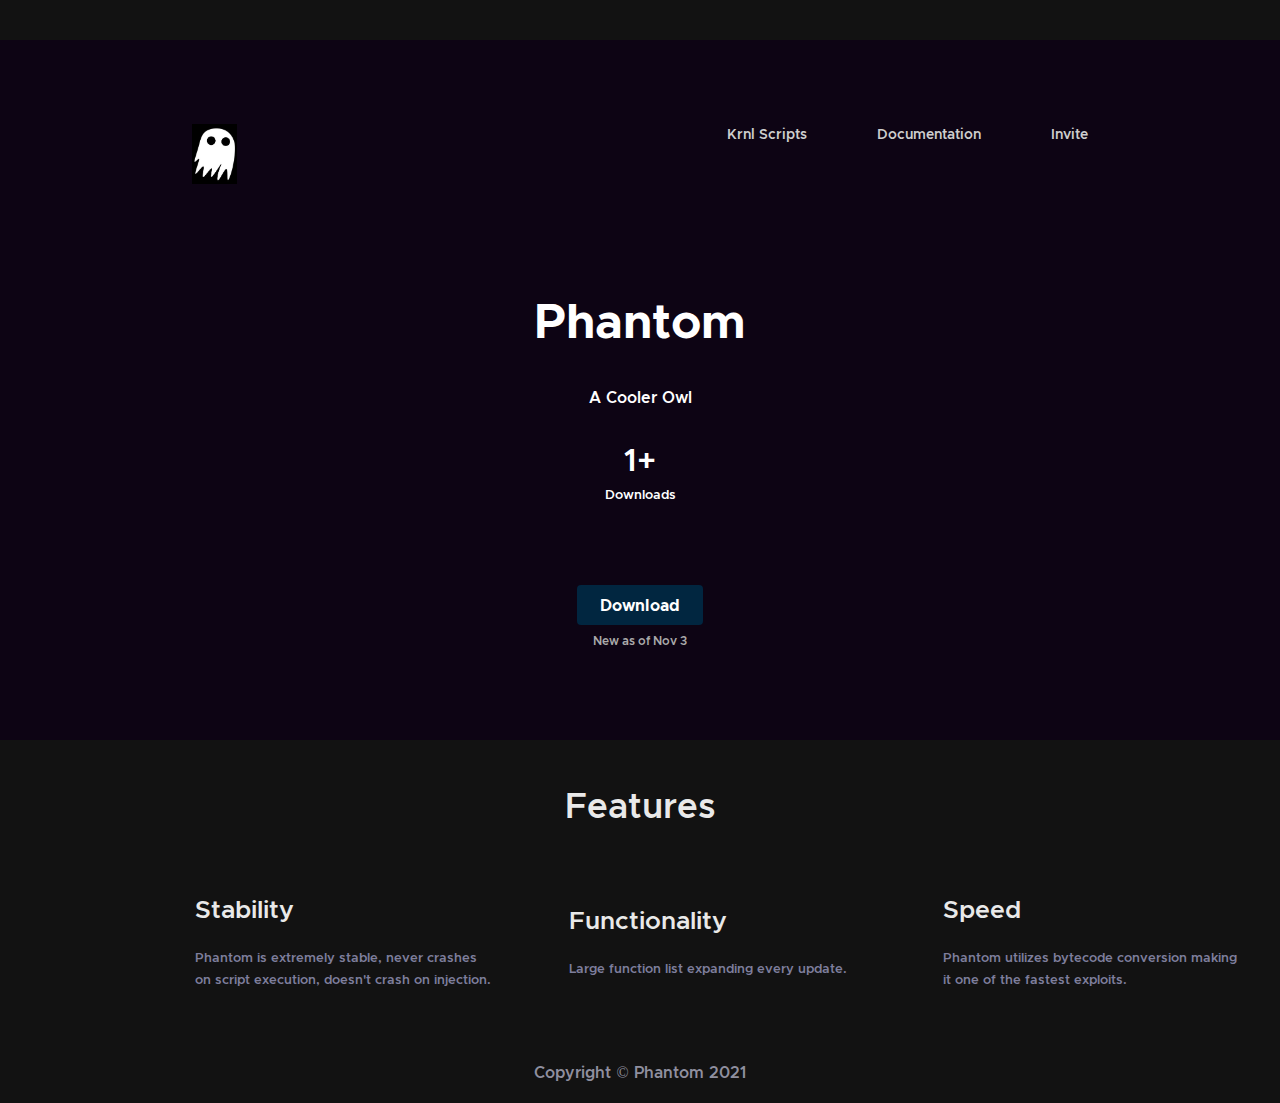
<file: index.html>
<html lang="en">
      <head>
      <meta charset="utf-8">
      <meta name="viewport" content="width=device-width, initial-scale=1">
      <title>Phantom | Github</title>
      <link href="css/css-style.css" rel="stylesheet" type="text/css">
      <link href="css/mainpage.css" rel="stylesheet" type="text/css">
      <link href="css/Team-Boxed.css" rel="stylesheet" type="text/css">
      <link rel="icon" href="images/ghost.svg" type="image/icon type">
      <script type="d05ab2619f01ae80aaeefecc-text/javascript">
      </script>
      </head>
      <body class="body">
      <header class="mainheader">
      <div class="fatfuck">
      <div class="maincontainer fatfuck">
      <div class="logonrefs">
      <a href="/"><img src="images/ghost.png" alt="" class="kernellogo"></a>
      <ul class="refs" >
      <li class="refobject">
      <a href="https://github.com/banana-nana/Phantom/tree/main/Phantom.lua"><span>Krnl Scripts </span></a>
      </li>
      <li class="refobject">
      <a href="predocs.html"><span>Documentation</span></a>
      </li>
      <li class="refobject">
      <a href="invite.html"><span>Invite</span></a>
      </li>
      </ul>
      </div>
      </div>
      <div class="maincontainer">
      <div class="submaincontainer">
      <h1 class="title">Phantom</h1>
      <div class="aftertitle">A Cooler Owl</div>
      <div class="aftertitle" style="font-family: Metropolis-SemiBold; margin-top:20px;"><h1 style="margin-bottom:-10;">1+</h1><h5>Downloads</h5></div>
      <div class="aftertitle"></div>
      <div class="downloadcontainer">
      <div style="width: 188px;height: 40px; margin: 0 auto;">
      <a href="Download/Phantom0.zip"><button type="button" class="buttonround">Download</button></a>
      <div class="betaui"><a href="Download/Beta1.zip">New as of Nov 3</a></div>
      </div>
      </div>
      </div>
      </div>
      </div>
      </header>
      <section class="fatfuck" style="height: 250px;">
      <div style="margin-bottom: 50px;margin-top: 50px;" align="center">
      <h1 class="featuresinside" id="about">Features</h1>
      </div>
      <div class="row">
            <table align="center">
            <td>
            <div class="desccard">
            <h3 class="features">Stability</h3>
            <p class="featuresdesc">Phantom is extremely stable, never crashes on script execution, doesn't crash on injection.</p>
            </div>
            </td>
            <td>
            <div class="desccard">
            <h3 class="features">Functionality</h3>
            <p class=""></p>
            <p class="featuresdesc">Large function list expanding every update.</p>
            </div>
            </td>
            <td>
            <div class="desccard">
            <h3 class="features">Speed</h3>
            <p class="featuresdesc">Phantom utilizes bytecode conversion making it one of the fastest exploits.</p>
            </div>
            </td>
            </table>
            </div>
            </section>
            <section>
            </section>
            <footer class="copfooter">
            <div>
            <p align="center" style="vertical-align: middle;">Copyright © Phantom 2021</p>
            </div>
            </footer>
      <script src="/cdn-cgi/scripts/7d0fa10a/cloudflare-static/rocket-loader.min.js" data-cf-settings="d05ab2619f01ae80aaeefecc-|49" defer=""></script></body>
      </html>
</file>
<file: css/css-style.css>
input[type=color], input[type=date], input[type=datetime-local], input[type=datetime], input[type=email], input[type=month], input[type=number], input[type=password], input[type=search], input[type=tel], input[type=text], input[type=time], input[type=url], input[type=week], select, textarea {
    font-family: inherit !important;
}

/*header*/
#tgl-btn {
    display: none;
    position: absolute;
    top: 0;
    right: 0;
}
.blog__title-main {
    font: 40px/1.35 'Metropolis-Bold';
    color: #412BBC;
    padding: 0 0 20px 0;
    margin-bottom: 41px;
}
.header {
    background: #F3F4F8 url(../images/homepage-hero-main-bg.png) left bottom no-repeat;
    padding-top: 17px;
    min-height: 100px;
    background: #ffffff;
    padding-top: 24px;
}

.header.white-header {
    border-bottom: 1px solid #dee2e6 !important;
    padding-bottom: 24px;
}

.header.no-min-height {
    min-height: auto;
}
#hero-nav-wrapper {
    z-index: 99;
}
.white-header {
    background: #ffffff url(../fonts/images-white-header-lines.svg) 0 0 no-repeat;
    background-size: contain;
}
.header .logo,
.footer .logo {
    max-width: 230px;
}
/*.white-header .white-logo,
.dark-logo {
    display: none;
}*/
.white-header .dark-logo {
    display: block;
}
.nav a,
.sub-items-wrap span {
    color: #000000;
    font-size: 14px;
    font-family: 'Metropolis-Medium', sans-serif !important;
}
.white-header .nav a,
.white-header .sub-items-wrap span {
    color: #1C1C20;
}
.white-header .sub-items-wrap ul {
    border: 1px solid #DDDDE8;
}
.sub-items-wrap:after {
    right: 19px;
    top: 14px;
    width: 16px;
    height: 8px;
    background: url(../fonts/images-arrow-dowwn-white.svg) 0 0 no-repeat;
    opacity: .5;
}
.white-header .sub-items-wrap:after {
    background: url(../fonts/images-arrow-dowwn-dark.svg) 0 0 no-repeat;
}
.sub-items-wrap:hover:after {
    -webkit-transform: rotateX(180deg);
    -ms-transform: rotateX(180deg);
    transform: rotateX(180deg);
    opacity: 1;
}
.sub-items-wrap:hover span {
    opacity: 1 !important;
}
.sub-items-wrap ul {
    position: absolute;
    /*display: none;*/
    opacity: 0;
    visibility: hidden;
    top: 50px;
    left: 0;
    padding-left: 0;
    background: #ffffff;
    min-width: 220px;
    -webkit-border-radius: 8px;
    -moz-border-radius: 8px;
    border-radius: 8px;
}
.sub-items-wrap:hover ul {
    opacity: 1;
    visibility: visible;
}
.header .nav {
    position: relative;
    z-index: 10;
}
/*#hero-nav-wrapper .nav li > a {
    padding-right: 25px;
    padding-left: 25px;
    padding: 8px 36px 8px 20px;
}*/
.header .nav .sub-items-wrap {
    position: relative;
    /*margin-right: 30px;*/
    /*padding-right: 40px;*/
    cursor: pointer;
}
#hero-nav-wrapper .nav .sub-items-wrap a,
.dropdown-cast-style .dropdown-item {
    color: #1C1C20;
    opacity: 1 !important;
    border-bottom: 1px solid #DDDDE8;
    padding: 14px 13px 12px 23px;
}
#hero-nav-wrapper .nav .sub-items-wrap li:last-child a {
    border-bottom: 0;
    border-radius: 0 0 7px 7px;
}
#hero-nav-wrapper .nav .sub-items-wrap li:first-child a {
    border-radius: 7px 7px 0 0;
}

.dropdown-cast-style .dropdown-item:hover {
    background: rgba(65, 43, 188, 0.16);
}
.header .nav .sub-items-wrap ul:before {
    position: absolute;
    content: '';
    top: -14px;
    left: 0;
    width: 100%;
    height: 14px;
}
.header .nav .sub-items-wrap ul {
    list-style: none;
    padding: 0;
}
.header .nav .sub-items-wrap ul li:last-child a {
    border-bottom: 0;
}
.header .nav a {
    display: block;
    text-decoration: none;
    /* padding-top: 8px;
     padding-bottom: 8px;*/
}
.blog #hero-nav-wrapper .nav a, .sub-items-wrap span {
    color: #1C1C20;
}
#hero-nav-wrapper .nav li > a {
    padding-right: 20px;
    padding-left: 15px;
    margin-top: -1px;
}
/*#hero-nav-wrapper .top-nav-btn {
    opacity: 1 !important;
    padding: 8px 22px !important;
    font-size: 12px;
    font-family: 'Metropolis-Bold', sans-serif;
    height: 37px;
    background: #412BBC;
    color: #fff !important;
}*/
.purple-bg {
    background: #412BBC;
    color: #ffffff !important;
}
.btn__top-nav-btn {
    border: 1px solid transparent;
}
#hero-nav-wrapper .top-nav-btn {
    opacity: 1 !important;
    padding: 8px 22px !important;
    font-size: 12px;
    font-family: 'Metropolis-Bold', sans-serif !important;
    height: 37px;
}
.btn__top-nav-btn:hover {
    background: #ffffff;
    color: #412BBC !important;
    border: 1px solid #412BBC;
}
/*#tgl-menu {
    height: 37px;
}*/

#tgl-menu.unhover:hover li > a,
#tgl-menu.unhover:hover li > span {
    opacity: 1;
}
#tgl-menu:hover li > a,
#tgl-menu:hover li > span {
    opacity: .5;
}
.header .nav a:hover,
.header .nav span:hover {
    opacity: 1 !important;
}
#hero-nav-wrapper .nav .log-in-link a {
    padding-left: 40px;
    padding-right: 30px;
}
#hero-nav-wrapper .nav span {
    /* padding-top: 8px; */
    /* padding-bottom: 8px; */
    display: block;
    /* padding-left: 20px; */
    /* padding-right: 50px; */
    padding: 7px 50px 8px 20px;
}
.header .nav .pr-sep span {
    padding-right: 55px;
}
.green-btn,
.white-btn,
.blue-btn {
    background: #ffffff;
    color: #412BBC !important;
    padding: 8px 22px;
}
.white-btn:hover,
.white-btn:active {
    background: #E7E3FF;
}
.btn {
    -webkit-border-radius: 7px;
    -moz-border-radius: 7px;
    border-radius: 7px;
    font-family: Metropolis-Bold, sans-serif;
    font-size: 14px;
    text-align: center;
    letter-spacing: 0.2px;
}
.hero-content {
    min-height: calc(70vh - 100px);
}
.header .form-group,
.footer .form-group {
    -webkit-box-flex: 0;
    -ms-flex: 0 0 65%;
    flex: 0 0 65%;
    max-width: 65%;
}
.header .form-control,
.footer .form-control {
    background: rgba(255, 255, 255, 0.16);
    border: 0;
    color: #ffffff;
    font-size: 14px;
    padding: 18px 10px 18px 30px;
    height: auto;
    -webkit-transition: all .3s;
    -o-transition: all .3s;
    transition: all .3s;
    outline: none;
    box-shadow: none;
}
.header .form-control:hover,
.footer .form-control:hover {
    background: rgba(255, 255, 255, 0.24);
}
.header .form-control:focus,
.footer .form-control:focus {
    background: rgba(255, 255, 255, 0.2);
}
.header form .white-btn,
.footer form .blue-btn {
    -webkit-box-flex: 1;
    -ms-flex: 1 1 auto;
    flex: 1 1 auto;
}
.after-header-form {
    font-size: 12px;
    line-height: 1.5;
    color: rgba(255, 255, 255, 0.6);
}
.header .form-control::-webkit-input-placeholder,
.footer .form-control::-webkit-input-placeholder {
    color: #ffffff;
}
.header .form-control::-moz-placeholder,
.footer .form-control::-moz-placeholder {
    color: #ffffff;
}
/* Firefox 19+ */
.header .form-control:-moz-placeholder,
.footer .form-control:-moz-placeholder {
    color: #ffffff;
}
/* Firefox 18- */
.header .form-control:-ms-input-placeholder,
.footer .form-control:-ms-input-placeholder {
    color: #ffffff;
}
.header .form-control::-webkit-input-placeholder,
.footer .form-control::-webkit-input-placeholder {
    opacity: 1;
    -webkit-transition: opacity 0.3s ease;
    -o-transition: opacity 0.3s ease;
    transition: opacity 0.3s ease;
}
.header .form-control::-moz-placeholder,
.footer .form-control::-moz-placeholder {
    opacity: 1;
    -webkit-transition: opacity 0.3s ease;
    -o-transition: opacity 0.3s ease;
    transition: opacity 0.3s ease;
}
.header .form-control:-moz-placeholder,
.footer .form-control:-moz-placeholder {
    opacity: 1;
    -webkit-transition: opacity 0.3s ease;
    -o-transition: opacity 0.3s ease;
    transition: opacity 0.3s ease;
}
.header .form-control:-ms-input-placeholder,
.footer .form-control:-ms-input-placeholder {
    opacity: 1;
    -webkit-transition: opacity 0.3s ease;
    -o-transition: opacity 0.3s ease;
    transition: opacity 0.3s ease;
}
.header .form-control:focus::-webkit-input-placeholder,
.footer .form-control:focus::-webkit-input-placeholder {
    opacity: 0;
    -webkit-transition: opacity 0.3s ease;
    -o-transition: opacity 0.3s ease;
    transition: opacity 0.3s ease;
}
.header .form-control:focus::-moz-placeholder,
.footer .form-control:focus::-moz-placeholder {
    opacity: 0;
    -webkit-transition: opacity 0.3s ease;
    -o-transition: opacity 0.3s ease;
    transition: opacity 0.3s ease;
}
.header .form-control:focus:-moz-placeholder,
.footer .form-control:focus:-moz-placeholder {
    opacity: 0;
    -webkit-transition: opacity 0.3s ease;
    -o-transition: opacity 0.3s ease;
    transition: opacity 0.3s ease;
}
.header .form-control:focus:-ms-input-placeholder,
.footer .form-control:focus:-ms-input-placeholder {
    opacity: 0;
    -webkit-transition: opacity 0.3s ease;
    -o-transition: opacity 0.3s ease;
    transition: opacity 0.3s ease;
}


.header .info-items-nav li {
    margin: 10px 9px;
    width: 174px;
}
.header .info-items-nav li a {
    position: relative;
    font-size: 18px;
    z-index: 1;
    text-decoration: none;
    font-family: 'Metropolis-Bold', sans-serif;
}
#next-section-btns li a .icon-box {
    display: block;
    width: 85px;
    height: 85px;
    -webkit-border-radius: 50%;
    -moz-border-radius: 50%;
    border-radius: 50%;
    background: #ffffff;
    z-index: 2;
    margin: 0 auto 30px;
    background-size: 50px !important;
    -webkit-transition: 0.3s cubic-bezier(0.68, -0.55, 0.27, 1.55);
    -o-transition: 0.3s cubic-bezier(0.68, -0.55, 0.27, 1.55);
    transition: 0.3s cubic-bezier(0.68, -0.55, 0.27, 1.55);
}
#next-section-btns li a .icon-box-2 {
    width: 115px;
    height: 115px;
    top: -7px;
    left: 29px;
    -webkit-border-radius: 50%;
    -moz-border-radius: 50%;
    border-radius: 50%;
    z-index: -1;
    -webkit-transition: 0.3s cubic-bezier(0.68, -0.55, 0.27, 1.55);
    -o-transition: 0.3s cubic-bezier(0.68, -0.55, 0.27, 1.55);
    transition: 0.3s cubic-bezier(0.68, -0.55, 0.27, 1.55);
}
#next-section-btns li a:hover .icon-box {
    -webkit-transform: scale(1.1);
    -ms-transform: scale(1.1);
    transform: scale(1.1);
}
#next-section-btns li a:hover .icon-box-2 {
    background: rgba(37, 41, 88, 0.9);
    -webkit-transform: scale(1.3);
    -ms-transform: scale(1.3);
    transform: scale(1.3);
    opacity: 0;
    -webkit-transition: 0.7s cubic-bezier(0.68, -0.55, 0.27, 1.55);
    -o-transition: 0.7s cubic-bezier(0.68, -0.55, 0.27, 1.55);
    transition: 0.7s cubic-bezier(0.68, -0.55, 0.27, 1.55);
}
/*1*/
#next-section-btns li .residential-icon .icon-box {
    background: rgba(146, 0, 245, 1) url(../fonts/images-sprite-content-icons.svg) center -1057px no-repeat;
    background-size: 50px;
}
#next-section-btns li .residential-icon .icon-box-2 {
    background: rgba(146, 0, 245, .25);
}
/*2*/
#next-section-btns li .mobile-icon .icon-box {
    background: #1d85f2 url(../fonts/images-sprite-content-icons.svg) center -695px no-repeat;
}
#next-section-btns li .mobile-icon .icon-box-2 {
    background: rgba(29, 133, 242, 0.25);
}
/*3*/
#next-section-btns li .datacenter-icon .icon-box {
    background: rgb(24, 210, 171) url(../fonts/images-sprite-content-icons.svg) center -341px no-repeat;
}
#next-section-btns li .datacenter-icon .icon-box-2 {
    background: rgba(24, 210, 171, 0.25);
}
.footer .contacts-info li br {
    display: none;
}
/**/
.bdrs-7 {
    -webkit-border-radius: 8px !important;
    -moz-border-radius: 8px !important;
    border-radius: 8px !important;
}
.fs-exsmall {
    font-size: 14px;
}
.fs-reg {
    font-size: 16px;
}
.fs-mid {
    font-size: 18px;
}
.fs-big {
    font-size: 24px;
}
p {
    line-height: 1.7;
}
/*colors*/
.purple-color {
    color: #412BBC;
}
.purple-l-color {
    color: #8D21EF;
}
.color-green {
    color: #18D2AB;
}
.dark-color {
    color: #1e1e22;
}
.gray-bg {
    background: #F3F4F8;
}
.gray-bg-trngl {
    position: relative;
    background: #F3F4F8;
}
.gray-bg-trngl:before {
    position: relative;
    display: block;
    content: '';
    background: #ffffff url(../images/images-Rectangle-grey.png) left top no-repeat;
    background-size: cover;
    width: 100%;
    height: 200px;
}
.before-block,
.after-block {
    position: relative;
}
.before-block:before,
.after-block:after,
.how-infatica-use ul li:before,
.how-infatica-use ul li:after {
    position: absolute;
    content: '';
}
a, button, button:after, button:before,
.sub-items-wrap:after,
.sub-items-wrap ul,
.tabs li a:after,
.tabs li a,
.how-infatica-use ul li span,
.header .nav span {
    -webkit-transition: all .3s;
    -o-transition: all .3s;
    transition: all .3s;
}

.header .after-title,
.header .before-title {
    color: #bbb6d1;
    font-size: 32px;
}
/*after hero section*/
.after-hero {
    padding-top: 30px;
}
.after-hero h2 {
    margin: 60px 0 105px;
}
.info-items-network-wrap {
    margin-bottom: -90px;
}
.info-items-network {
    background: #ffffff;
}
.info-items-network {
    min-height: 490px;
    height: 100%;
    -webkit-box-shadow: 0 40px 80px -8px rgba(28, 28, 32, 0.16);
    box-shadow: 0 40px 80px -8px rgba(28, 28, 32, 0.16);
    overflow: hidden;
}
.info-items-network .h5 {
    margin: 0 30px;
}
.purple-border.info-items-network:before,
.blue-border.info-items-network:before,
.green-border.info-items-network:before,
.info-gr-box:before {
    width: 100%;
    left: 0;
    top: 0;
}
.purple-border.info-items-network:before {
    border-top: 2px solid #9200F5;
}
.blue-border.info-items-network:before {
    border-top: 2px solid #1d85f2
}
.green-border.info-items-network:before {
    border-top: 2px solid #18D2AB;
}
.info-items-network p {
    padding: 0 32px 32px;
    margin-bottom: 0;
}
.info-items-network .image-wrap {
    min-height: 285px;
}
.px-70 {
    padding-left: 70px;
    padding-right: 70px;
}
.icon-arrow-down {
    display: inline-block;
    width: 16px;
    height: 12px;
    margin-right: 14px;
    background: url(../fonts/images-down-arrow.svg) 0 0 no-repeat;
    -webkit-background-size: cover;
    background-size: cover;
}
#to-next-section {
    position: relative;
    top: -50px;
    color: #39393d;
    font-size: 14px;
}
.short-faq {
    margin-top: 260px;
    margin-bottom: 100px;
}
.short-faq h2 {
    margin-bottom: 37px;
}
.h2-after-title {
    font-size: 18px;
    font-family: 'GothamPro-Medium', sans-serif;
    line-height: 1.8;
}
.left-s-faqs-pic {
    max-width: 560px;
    height: auto;
    right: 150px;
    margin-top: 75px;
}
.short-faq ul {
    padding-left: 0;
    list-style: none;
    margin-top: 10px;
}
.short-faq ul li {
    border-bottom: 1px solid #ededf3;
    padding-bottom: 13px;
    margin-bottom: 40px;
}
.short-faq ul li:last-child {
    border-bottom: 0;
}
.advantages h2 {
    margin-bottom: 80px;
}
.advantage-item {
    margin-bottom: 65px;
}
.premium-proxy-item .icon-title,
.advantage-item .icon-title {
    padding-top: 85px;
}
.premium-proxy-item .icon-title:before,
.advantage-item .icon-title:before {
    width: 60px;
    height: 60px;
    top: 0;
    left: 0;
    background: url(../fonts/images-sprite-icons.svg) 0 0 no-repeat;
}
.advantage-item .advertising-network-icon:before {
    background-position: 0 5px;
}
.advantage-item .quality-control-icon:before {
    background-position: -121px 5px;
}
.advantage-item .localized-search-icon:before {
    background-position: -242px 5px;
}
.advantage-item .opena-access-icon:before {
    background-position: 0 -103px;
}
.advantage-item .hat-security-icon:before {
    background-position: -121px -103px;
}
.advantage-item .purchase-validation-icon:before {
    background-position: -238px -103px;
}
.how-infatica-use {
    background: url(../fonts/homepage-how-infatica-use-bg.svg) center top no-repeat;
    padding: 240px 0 100px;
    background-size: cover;
}
.how-infatica-use h2 {
    margin-bottom: 40px;
    padding-right: 4rem;
}
.h2-after-title.white-color {
    color: rgba(255, 255, 255, 0.6);
    padding-right: 4rem;
}
.how-infatica-use ul {
    list-style: none;
    padding-left: 0;
}
.how-infatica-use ul li {
    position: relative;
    /*padding-left: 46px;*/
    /*padding-top: 10px;*/
    font-family: 'GothamPro-Medium', sans-serif;
    color: #ffffff;
    margin-bottom: 18px;
    -webkit-box-flex: 0;
    -ms-flex: 0 0 60%;
    flex: 0 0 60%;
    max-width: 60%;
}
.how-infatica-use ul li span {
    position: relative;
    display: inline-block;
    padding: 10px 0 10px 55px;
    cursor: pointer;
    z-index: 10;
}
.how-infatica-use ul li span:hover {
    color: #34CCA9;
}
.how-infatica-use ul li:nth-child(2n) {
    -webkit-box-flex: 0;
    -ms-flex: 0 0 40%;
    flex: 0 0 40%;
    max-width: 40%;
}
.how-infatica-use ul li:after {
    width: 48px;
    height: 48px;
    left: 1px;
    top: -4px;
    -webkit-border-radius: 50%;
    -moz-border-radius: 50%;
    border-radius: 50%;
    background: rgba(65, 43, 188, 0.6);
}
.how-infatica-use ul li:before {
    width: 30px;
    height: 30px;
    left: 10px;
    top: 5px;
    -webkit-border-radius: 50%;
    -moz-border-radius: 50%;
    border-radius: 50%;
    z-index: 2;
    background: #ffffff url(../fonts/images-sprite-smal-icons.svg) center 0 no-repeat;
}
.how-infatica-use .price-aggregators-icon:before {
    background-position-y: -105px;
}
.how-infatica-use .brand-protection-icon:before {
    background-position-y: -441px;
}
.how-infatica-use .uptime-tracking-icon:before {
    background-position-y: -48px;
}
.how-infatica-use .data-providers-icon:before {
    background-position-y: -553px;
}
.how-infatica-use .seo-agencies-icon:before {
    background-position-y: -497px;
}
.how-infatica-use .marketers-icon:before {
    background-position-y: -386px;
}
.how-infatica-use .cybersecurity-icon:before {
    background-position-y: -161px;
}
.how-infatica-use .it-departments-icon:before {
    background-position-y: -329px;
}
.how-infatica-use .daas-icon:before {
    background-position-y: -218px;
}
.how-infatica-use .academic-icon:before {
    background-position-y: 7px;
}
.how-infatica-use .government-icon:before {
    background-position-y: -273px;
}
.premium-proxy {
    padding: 110px 0 70px;
    margin-bottom: 100px;
}
.pricing h2 {
    margin-bottom: 30px;
}
.premium-proxy h2 {
    margin-bottom: 93px;
}
.premium-proxy-item .icon-title:before {
    right: 0;
    margin: auto;
    width: 80px;
}
.premium-proxy-item .grow-icon:before {
    background-position: -346px 1px;
}
.premium-proxy-item .protected-icon:before {
    background-position: -490px 3px;
}
.premium-proxy-item .safe--icon:before {
    background-position: -604px 3px;
}
.tabs {
    margin: 0 0 40px 0;
    padding: 0;
    list-style: none;
    overflow: hidden;
}
.tabs li a {
    display: block;
    position: relative;
    padding: 10px 20px;
    font-size: 18px;
    color: #8F8F9F;
    text-decoration: none;
    margin: 0 24px;
}
.tabs li a:after {
    position: absolute;
    content: '';
    bottom: 9px;
    left: 20px;
    width: calc(100% - 40px);
    border-bottom: 2px solid #18D2AB;
    -webkit-transform: translateY(10px);
    -ms-transform: translateY(10px);
    transform: translateY(10px);
    opacity: 0;
}
/*.tabs li a:hover {*/
/*font-family: 'Metropolis-Bold', sans-serif;*/
/*color: #1C1C20;*/
/*}*/
.tabs li a:hover:after,
.tabs li.active a:after {
    -webkit-transform: translateY(0);
    -ms-transform: translateY(0);
    transform: translateY(0);
    opacity: 1;
}
.tabs li.active a,
.tabs li.active,
.tabs li.active a:hover,
.tabs li a:hover {
    font-family: 'Metropolis-Bold', sans-serif;
    color: #1C1C20;
}
.tab_container {
    margin-bottom: 55px;
}
.tab_content {
    font-size: 16px;
}
.pricing {
    padding-bottom: 115px;
    background: #ffffff url(../fonts/homepage-pricing-bg.svg) left 160px no-repeat;
}
.pricing .tab-item {
    -webkit-box-shadow: 0 40px 80px -8px rgba(28, 28, 32, 0.16);
    box-shadow: 0 40px 80px -8px rgba(28, 28, 32, 0.16);
    -webkit-border-radius: 8px;
    -moz-border-radius: 8px;
    border-radius: 8px;
    overflow: hidden;
    padding: 45px 0;
    background: #ffffff;
}
.pricing .tab-item:before {
    width: 100%;
    left: 0;
    top: 0;
    border-top: 2px solid #18D2AB;
}
.pricing .tab-item .title {
    font-size: 14px;
    letter-spacing: 2px;
    margin-bottom: 28px;
}
.pricing .price-plan {
    font-size: 40px;
    color: #1C1C20;
    line-height: 1;
}
.pricing .price-plan .currency {
    font-size: 18px;
    color: #8F8F9F;
}
.time-interval {
    font-size: 14px;
    margin: 5px 0 23px;
}
.info-plan-block {
    color: #1C1C20;
    margin-bottom: 35px;
}
.info-plan-block div {
    margin-bottom: 3px;
}
.green-btn {
    background: #18D2AB;
    color: #ffffff !important;
    padding: 14px;
    width: 180px;
}
.green-btn:hover,
.green-btn:active {
    background: #17aa8c;
}
.purple-l-btn {
    background: #8D21EF;
    color: #ffffff !important;
    padding: 14px;
    width: 180px;
}
.purple-l-btn:hover,
.purple-l-btn:active {
    background: #351db8;
}
.get-in-touch {
    background: #ffffff url(../images/images-get-in-t-bg.png) left top no-repeat;
    background-size: cover;
    padding: 190px 0 125px;
}
.faq-answers + .get-in-touch {
    background: #F3F4F8 url(../images/images-get-in-t-bg.png) left top no-repeat;
    background-size: cover;
}
.get-in-touch .h2-after-title {
    margin: 35px 0 40px;
}
.get-in-touch .white-btn {
    padding: 14px;
    width: 270px;
}
.contacts-info {
    list-style: none;
    padding-left: 50px;
    margin-left: 45px;
    margin-bottom: 0;
    margin-top: 5px;
    color: rgba(255, 255, 255, 0.6);
}
.contacts-info a {
    color: #ffffff;
}
.contacts-info:before {
    width: 50px;
    height: 40px;
    /*top: 5px;*/
    left: -2px;
    background: url(../fonts/images-sprite-content-icons.svg) 0 -650px no-repeat;
    opacity: .3;
}
.contacts-info li {
    line-height: 24px;
    font-weight: 500;
}
.footer .nav li:last-child {
    margin-right: 0;
}
/*footer*/
.footer {
    background: #0C0532 url(../fonts/images-footer-bg-line.svg) 0 bottom no-repeat;
    padding: 70px 0;
}
.blue-btn {
    background: #412bbc;
    color: #ffffff !important;
}
.white-header .white-btn {
    background: #351db8;
    color: #ffffff !important;
}
.white-header .white-btn:hover,
.white-header .white-btn:active,
.blue-btn:hover,
.blue-btn:active {
    background: #3d209f;
}
.footer .contacts-info {
    color: rgba(255, 255, 255, 0.7);
    font-size: 14px;
    margin-left: 0;
    padding-left: 60px;
}
.footer .contacts-info li {
    margin-bottom: 1px;
    color: #8F8F9F;
}
.footer .soc-links,
.third-footer-row {
    font-size: 14px;
    color: #8F8F9F;
    -webkit-box-align: center;
    -ms-flex-align: center;
    align-items: center;
}
.third-footer-row,
.third-footer-row a {
    font-size: 12px;
    color: #8F8F9F;
    letter-spacing: .4px;
}
.second-footer-row {
    margin: 40px 0;
    padding: 30px 0;
    border-top: 1px solid rgba(255, 255, 255, 0.15);
    border-bottom: 1px solid rgba(255, 255, 255, 0.15);
}
.footer .soc-links li a {
    display: block;
    position: relative;
    width: 40px;
    height: 40px;
    background: #412bbc;
    -webkit-border-radius: 50%;
    -moz-border-radius: 50%;
    border-radius: 50%;
    text-align: center;
}
.footer .nav li {
    margin-right: 15px;
}
.footer .soc-links li:first-child {
    margin-right: 20px;
}
.footer .nav li:last-child {
    margin-right: 0;
}
.footer .soc-links li a:before {
    position: absolute;
    content: '';
    width: 20px;
    height: 20px;
    top: 10px;
    left: 13px;
    background: url(../fonts/images-soc-sprite.svg) 2px 2px no-repeat;
}
.footer li a.twt-icon:before {
    background-position: 0 -22px;
}
.footer li a.lkdn-icon:before {
    background-position: 0 -47px;
}
.footer .soc-links li a:hover,
.footer .soc-links li a:active {
    background: #3d209f;
}
/*faq page*/

.lafge-h1-space {
    margin: 145px 0 103px;
}
.questions-wrap,
.questions-wrap-2 {
    overflow: hidden;
    -webkit-box-shadow: 0 40px 80px -8px rgba(28, 28, 32, 0.16);
    box-shadow: 0 40px 80px -8px rgba(28, 28, 32, 0.16);
    padding: 30px 0;
    margin-bottom: 45px;
    background: #ffffff;
}
.questions-wrap-2 {
    margin-bottom: 80px;
}
.questions-wrap:before,
.questions-wrap-2:before {
    width: 100%;
    left: 0;
    top: 0;
    border-top: 2px solid #351db8;
}
.questions-wrap-2 h3,
.questions-wrap h3,
.titles-icon {
    padding-top: 80px;
    margin-bottom: 0;
    -webkit-box-flex: 0;
    -ms-flex: 0 0 21%;
    flex: 0 0 21%;
    max-width: 21%;
    text-align: left;
    margin-top: 20px;
}
.questions-wrap h3:before,
.questions-wrap-2 h3:before,
.faq-sections-icon:before,
.titles-icon:before {
    width: 60px;
    height: 50px;
    top: 10px;
    left: 0;
    background: url(../fonts/images-sprite-icons.svg) 0 0 no-repeat;
}
.questions-wrap h3:before {
    background-position: -357px -105px;
}
.questions-wrap.icon-2 h3:before {
    background-position: -479px -100px;
}
.questions-wrap.icon-3 h3:before {
    background-position: -620px 0px;
    width: 64px;
}
.questions-wrap .nav,
.questions-wrap-2 .nav {
    -webkit-box-flex: 0;
    -ms-flex: 0 0 76%;
    flex: 0 0 76%;
    max-width: 76%;
    margin-top: 30px;
}
.questions-wrap .nav li,
.questions-wrap-2 .nav li {
    position: relative;
    -webkit-box-flex: 0;
    -ms-flex: 0 0 50%;
    flex: 0 0 50%;
    max-width: 50%;
    margin: 0;
    height: 43px;
    padding-left: 40px;
}
.questions-wrap-2 .nav li {
    flex: 0 0 100%;
    max-width: 100%;
}
.questions-wrap .nav li:nth-child(2n) {
    padding-left: 70px;
}
.questions-wrap .nav li:nth-child(2n):before {
    position: absolute;
    content: '';
    top: -10px;
    left: 30px;
    height: 160%;
    border-left: 1px solid #e7e7ef;
}
.questions-wrap .nav a,
.questions-wrap-2 .nav a {
    font-size: 15px;
    color: #351db8 !important;
}
.hero-content .contacts-info {
    margin-left: 0;
    padding-left: 0;
    margin-top: 40px;
}
.hero-content .contacts-info li {
    color: #1C1C20;
    font-size: 14px;
}
.hero-content .contacts-info li {
    margin-bottom: 10px;
}
.hero-content .contacts-info li a {
    color: #351db8;
}
.icon-before {
    border-bottom: 1px solid #DDDDE8;
    z-index: 1;
}
.icon-before:before {
    width: 160px;
    height: 40px;
    top: -20px;
    left: 0;
    right: 0;
    margin: auto;
    background: url(../fonts/images-icon-message-color-prpl.svg) center 5px no-repeat;
}
.icon-before:after {
    width: 160px;
    height: 3px;
    top: -1px;
    left: 0;
    right: 0;
    margin: auto;
    background: #ffffff;
    z-index: -1;
}
.faq-sections-icon {
    padding-left: 30px;
}
.faq-answers {
    padding-bottom: 40px;
}
.faq-answers h3 {
    margin-bottom: 80px;
}
.faq-sections-icon:before {
    top: -13px;
    left: -50px;
    background-position: -357px -105px;
}
.faq-sections-icon.about-as-icon:before {
    background-position: -479px -100px;
}
.faq-sections-icon.network-types-icon:before {
    background-position: 0px 0px;
    width: 64px;
}
.faq-answer {
    background: #ffffff;
    -webkit-box-shadow: 0px 10px 60px 0px rgba(0, 0, 0, 0.1);
    -moz-box-shadow: 0px 10px 60px 0px rgba(0, 0, 0, 0.1);
    box-shadow: 0px 10px 60px 0px rgba(0, 0, 0, 0.1);
    padding: 50px 35px 20px;
}
.faq-answer h4 {
    margin-bottom: 24px;
}
.text-middle,
.faq-answer p,
.about-us-hero p {
    font-size: 18px;
}
/* .about-us-hero {

} */
.about-us-hero .after-title {
    color: #1e1e22;
    margin-bottom: 45px;
}
.about-us-hero p {
    margin-bottom: 30px;
}
.mb-100 {
    margin-bottom: 100px;
}
.our-team {
    padding-bottom: 120px;
    margin-bottom: 100px;
}
.our-team .titles-row {
    margin-top: 25px;
    margin-bottom: 100px;
}
.members-item img {
    margin-bottom: 40px;
    -webkit-border-radius: 8px;
    -moz-border-radius: 8px;
    border-radius: 8px;
}
.price-hero {
    padding-top: 100px;
    margin-bottom: 30px;
}
.price-hero-image {
    margin-bottom: 90px;
}
.brands-hero-image {
    margin-bottom: 120px;
}
.header .before-title {
    color: #8F8F9F;
    margin-bottom: 20px;
}
.price-hero .after-title {
    color: #1C1C20;
    margin-bottom: 65px;
}
.price-hero h1 {
    margin-bottom: 55px;
}
.custom-hr {
    border-bottom: 1px solid #DDDDE8;
    margin-bottom: 55px;
}
.titles-icon {
    -ms-flex: 0 0 66.666667%;
    flex: 0 0 66.666667%;
    max-width: 66.666667%;
}
.titles-icon:before {
    right: 0;
    margin: auto;
}
.titles-icon:before {
    top: -5px;
}
.pricing-aggregator:before {
    background-position: -620px -101px;
}
.pricing-aggregator {
    margin-bottom: 35px;
}
.afret-h2-title {
    font-size: 18px;
    color: #1C1C20;
    line-height: 1.8;
}
.small-logos-title:before {
    background-position: -738px 1px;
}
.clouds-icon:before {
    background-position: -858px -99px;
}
.logos-wrap {
    margin-top: 50px;
    margin-bottom: 42px;
}
.logos-wrap img {
    margin: 0 25px;
    max-width: 180px;
}
.logos-wrap-main {
    padding-bottom: 80px;
    margin-bottom: 100px;
}
.quality-challenge {
    margin-bottom: 45px;
}
.quality-challenge:before {
    background-position: -737px -103px;
}
.proxy-plans-icon:before {
    background-position: -739px 0;
}
.prices-section .info-items-network-wrap {
    margin-bottom: -280px;
}
.prices-section .info-items-cybersecurity-wrap {
    margin-bottom: -130px;
}
.after-logos-section {
    margin-bottom: 30px;
}
.quotes {
    margin-top: 440px;
    margin-bottom: 55px;
}
.mt-350 {
    margin-top: 350px;
}
.quotes h2 {
    margin-bottom: 45px;
}
.quotes-wrap {
    font-family: 'Lora-Regular', Serif;
    font-size: 24px;
    color: #1C1C20;
    margin-bottom: 25px;
}
.quotes-wrap:before,
.quotes-wrap:after {
    width: 110px;
    height: 100px;
    top: 0;
    left: -110px;
    background: url(../fonts/images-icon-quote.svg) 0 0 no-repeat;
}
.quotes-wrap:after {
    bottom: -58px;
    left: auto;
    right: -130px;
    top: auto;
}
.small-text {
    font-size: 14px;
}
#tooltip {
    text-align: center;
    color: #ffffff;
    background: rgba(28, 28, 32, 0.8);
    position: absolute;
    z-index: 100;
    padding: 8px 10px;
    font-size: 14px;
    margin-bottom: 20px;
    -webkit-border-radius: 8px;
    -moz-border-radius: 8px;
    border-radius: 8px;
    letter-spacing: 0.2px;
    line-height: 24px;
    -webkit-box-shadow: 0 4px 8px -2px rgba(0, 0, 0, 0.30);
    box-shadow: 0 4px 8px -2px rgba(0, 0, 0, 0.30);
}
#tooltip:after {
    width: 0;
    height: 0;
    border-left: 10px solid transparent;
    border-right: 10px solid transparent;
    border-top: 10px solid rgba(28, 28, 32, 0.8);
    content: '';
    position: absolute;
    left: 50%;
    bottom: -10px;
    margin-left: -10px;
}
#tooltip.top:after {
    border-top-color: transparent;
    border-bottom: 10px solid rgba(28, 28, 32, 0.8);
    top: -20px;
    bottom: auto;
}
#tooltip.left:after {
    left: 10px;
    margin: 0;
}
#tooltip.right:after {
    right: 10px;
    left: auto;
    margin: 0;
}
.slicknav_icon {
    position: relative;
    display: block;
    float: left;
    width: 33px;
    height: 22px;
    margin: 0;
}
.slicknav_icon-bar {
    position: absolute;
    top: 0;
    right: 0;
    background-color: #ffffff;
    -webkit-transition: all .3s;
    -o-transition: all .3s;
    transition: all .3s;
    display: block;
    width: 25px;
    height: 2px;
    -webkit-border-radius: 1px;
    -moz-border-radius: 1px;
    border-radius: 1px;
}
.slicknav_icon-bar:first-child {
    top: 0;
}
.slicknav_icon-bar:nth-child(2) {
    top: 6px;
}
.slicknav_icon-bar:nth-child(3) {
    top: 15px;
}
.slicknav_open .slicknav_icon-bar:first-child {
    -webkit-transform: rotate(45deg);
    -ms-transform: rotate(45deg);
    -o-transform: rotate(45deg);
    transform: rotate(45deg);
    top: 8px;
}
.slicknav_open .slicknav_icon-bar:nth-child(2) {
    opacity: 0;
}
.slicknav_open .slicknav_icon-bar:nth-child(3) {
    -webkit-transform: rotate(-45deg);
    -ms-transform: rotate(-45deg);
    -o-transform: rotate(-45deg);
    transform: rotate(-45deg);
    top: 5px;
    width: 25px;
}
.slicknav_menu {
    display: none;
}
.slick-nav-white {
    background: #ffffff !important;
}
.slick-nav-white ~ .container-big .dark-logo {
    display: block !important;
}
.slick-nav-white ~ .container-big .white-logo {
    display: none !important;
}
.slicknav_btn .slicknav_icon-bar {
    background-color: #000000 !important;
}
.slick-nav-white .slicknav_item span:not([class]) {
    color: #000000;
}
.slick-nav-white .slicknav_item span.slicknav_arrow {
    background: url(../fonts/images-down-arrow.svg) 0 0 no-repeat !important;
    background-size: cover;
    top: 2px;
    width: 10px;
    height: 10px;
}
.slick-nav-white .slicknav_nav .slicknav_row:hover {
    color: #000000;
}
.slick-nav-white .slicknav_nav a,
.slick-nav-white .slicknav_nav .menu__title {
    color: #000000;
}
.slick-nav-white .slicknav_nav .menu__title,
.slick-nav-white .slicknav_nav .menu__item {
    display: -webkit-box !important;
    display: -ms-flexbox !important;
    display: flex !important;
    padding: 10px 10px 10px 0;
}
.slick-nav-white .slicknav_nav .menu__title.gray-line:after {
    left: 0;
}
.slick-nav-white .slicknav_nav .menu {
    min-width: 100% !important;
    -webkit-box-shadow: none;
    box-shadow: none;
    margin-left: 0;
}
.menu__sub-title:hover,
.slick-nav-white .slicknav_item span:not([class]):hover,
.slick-nav-white .slicknav_nav li a:not([class]):hover {
    color: #412BBC !important;
}
.slick-nav-white .menu {
    left: 0 !important;
    -webkit-transform: translateX(0);
    -ms-transform: translateX(0);
    transform: translateX(0);
}
.slick-nav-white .menu__title {
    color: #ffffff;
}
.slick-nav-white .slicknav_nav .menu__item .wrap-menu__icon {
    padding-left: 0;
}
.slick-nav-white .menu__sub-title {
    padding: 5px 0 !important;
}
body > p {
    display: none;
}
.subscribe-btn {
    width: 188px;
    height: 57px;
    margin: 0 auto;
}
.subscribe-btn button {
    height: 57px;
}
.subscribe-btn button:focus {
    box-shadow: none;
}
.footer-btn-row > div {
    height: 57px;
}
.footer-btn-row span {
    text-align: right;
}
.subscribe-btn button:focus, .footer-btn-row button:focus {
    box-shadow: none;
}
.payment-container .payments-method {
    padding-left: 10px;
}
.payment-container .payments-method .img-fluid {
    max-width: 85%;
}
.payment-bottom {
    margin-top: 10px;
    padding-right: 35px;
}
.text-container {
    margin: 50px auto;
}
.text-container h1 {
    text-align: center;
}
.text-container h2 {
    text-align: center;
    font-size: 25px;
}
.text-container p {
    text-indent: 30px;
}
.text-container .align-right {
    text-align: right;
    margin-bottom: 25px;
    color: #1C1C20;
}
.text-container strong {
    color: #1C1C20;
}
.marketing-email-optin {
    background-color: #f6f7fb !important;
    color: inherit !important;
}
.solid-white {
    background: #ffffff;
}
.residential-hero h1 {
    margin-bottom: 35px;
}
.residential-hero {
    padding-top: 70px;
    padding-bottom: 150px !important;
}
.residential-hero .price-hero-image {
    margin-bottom: 70px;
}
.residential-hero .after-title {
    color: #1C1C20;
    margin-bottom: 95px;
}
.residential-hero .info-items-network .image-wrap {
    min-height: 130px;
    padding-top: 20px;
    margin-bottom: 5px;
}
.residential-hero .info-items-network {
    min-height: 0;
    padding-bottom: 10px;
}
.video-section {
    padding-bottom: 80px;
}
#video {
    max-width: 800px;
    margin: auto;
    outline: none;
    box-shadow: none;
}
#play_button {
    top: 0;
    bottom: 0;
    left: 0;
    right: 0;
    width: 100%;
    height: 100%;
    margin: auto;
    background: url(../fonts/video-icon-play-purple.svg) 50% 50% no-repeat;
    border: 0;
    background-size: 72px;
}
#video-content {
    /*height: calc(100% - 10px) ;*/
}
#video-content {
    -webkit-border-radius: 10px;
    -moz-border-radius: 10px;
    border-radius: 10px;
    overflow: hidden;
    margin-top: -220px;
    margin-bottom: 95px;
}
.residential-items li {
    list-style: none;
    -webkit-box-flex: 0;
    -ms-flex: 0 0 25%;
    flex: 0 0 25%;
    max-width: 25%;
    text-align: center;
    margin-bottom: 45px;
}
.residential-items li span {
    display: block;
    color: #1C1C20;
}
.global-portfolio .afret-h2-title,
#ws-residential .afret-h2-title {
    color: #8F8F9F;
}
.global-portfolio .titles-row {
    margin-bottom: 70px;
}
.global-portfolio {
    padding-top: 120px;
    margin-bottom: 40px;
}
.content-flag {
    margin-left: 20px;
}
.quantity-c {
    font-family: 'Metropolis-Bold', sans-serif;
    color: #1C1C20;
    font-size: 18px;
}
.flag--item {
    margin-bottom: 40px;
}
.table-countries .country-item,
.table-countries .val-c {
    font-size: 14px;
}
.table-countries .val-c {
    color: #1C1C20;
}
.table-countries {
    min-width: 1000px;
    margin-bottom: 70px;
}
.table-countries td, .table-countries th {
    border: 0;
    width: 16.6%;
    padding: 11px 12px 12px 0;
}
.table-responsive .table-title {
    margin-bottom: 35px;
}
#ws-residential .info-gr-box {
    -webkit-box-shadow: 0 40px 80px -8px rgba(28, 28, 32, 0.16);
    box-shadow: 0 40px 80px -8px rgba(28, 28, 32, 0.16);
    overflow: hidden;
    padding: 60px 40px;
    margin-bottom: 120px;
}
.purple-border:before {
    border-top: 2px solid #9200F5;
}
.x2-m {
    max-width: 118px;
}
.info-gr-item .title {
    font-size: 18px;
    font-family: 'Metropolis-Bold', sans-serif;
    text-align: center;
    color: #1C1C20;
}
.info-gr-item img {
    margin-bottom: 20px;
}
.info-gr-item .title.fz-24,
.fz-24 {
    font-size: 24px;
}
.right-path,
.left-path {
    text-align: center;
    color: #8D21EF;
    font-size: 14px;
}
.left-path {
    margin-bottom: 10px;
}
#ws-residential {

}
.cz-wrap p {
    font-size: 18px;
}
.btwns-block {
    padding-bottom: 30px;
}
#residential-tabs {
    position: relative;
    background: #F3F4F8;
    padding-bottom: 0;
    padding-top: 0;
}
#residential-tabs .tabs {
    margin-bottom: 5px;
}
#residential-tabs .tabs li a:after {
    border-bottom: 2px solid #8D21EF;
}
#residential-tabs .tab_container .tab_content {
    background: #1B0D50;
    border-radius: 10px;
    padding: 30px 0;
}
.example {
    color: #FFFFFF;
    font-size: 20px;
}
.example-yellow {
    color: #FBF3AF;
}
.example-blue {
    color: #34CCA9;
}
.example-red {
    color: #F98850;
}
.example-purple {
    color: #907EF1;
}
.solo-tab .tab_content {
    display: flex !important;
}
.solo-tab {
    margin-top: 240px;
}
.violet-dec .tab-item:before {
    border-color: #9200F5;
}
.commitment-trial {
    margin-bottom: 130px;
}
.commitment-trial .req-step {
    width: 50px;
    margin: 0 auto 30px;
}
.req-step span {
    display: block;
    position: relative;
    color: #ffffff;
    z-index: 3;
    text-align: center;
}
.commitment-trial .req-step:before {
    left: 9px;
    top: -4px;
    width: 32px;
    height: 32px;
    -webkit-border-radius: 50%;
    -moz-border-radius: 50%;
    border-radius: 50%;
    background: #9200F5;
}
.commitment-trial .req-step:after {
    left: 2px;
    top: -11px;
    width: 46px;
    height: 46px;
    -webkit-border-radius: 50%;
    -moz-border-radius: 50%;
    border-radius: 50%;
    background: #9200F5;
    opacity: .2;
}
.commitment-trial .title-r {
    color: #1C1C20;
    font-family: 'Metropolis-SemiBold', sans-serif;
    font-size: 18px;
}
.commitment-trial .btn {
    min-width: 240px;
}
#play_button.green-play-btn {
    background: url(../fonts/video-icon-play-green.svg) 50% 50% no-repeat;
    background-size: 72px;
}
.info-gr-box.green-border:before {
    border-top: 2px solid #34CCA9;
}
.info-gr-box.green-border .right-path, .info-gr-box.green-border .left-path {
    color: #34CCA9;
}
.datacenter-pricing .tabs li a {
    margin: 0 4px;
}
.datacenter-pricing {
    margin-top: 90px;
    padding-bottom: 80px;
    background: #ffffff url(../fonts/images-Line--green.svg) left 160px no-repeat
}
.commitment-trial.green-section .req-step:before,
.commitment-trial.green-section .req-step:after {
    background: #34CCA9;
}
/* .partner-hero-section */
.partner-hero-section {
    margin-bottom: 113px;
}
.partner-hero-section img {
    width: 1270px;
    height: 284px;
    -o-object-fit: contain;
    object-fit: contain;
    margin-top: 82px;
    margin-bottom: 62px;
}
.partner-hero-section h1 {
    font-size: 48px;
    line-height: 58px;
    color: #000000;
    margin-bottom: 19px;
}
.partner-hero-section h1 span {
    color: #8D21EF;
}
.partner-hero-section .after-title {
    color: #000000;
    margin-bottom: 31px;
}
.partner-hero-section .blue-btn {
    padding: 19px 50px;
    font-size: 14px;
    line-height: 16px;
    color: #FFFFFF;
}
/* green-sale */
.green-sale {
    position: relative;
    background: #34CCA9;
    -webkit-border-radius: 8px;
    border-radius: 8px;
    padding-bottom: 37px;
    margin-bottom: 105px;
}
.green-sale:after {
    content: "";
    position: absolute;
    top: -15px;
    left: 15px;
    background: rgba(24, 210, 171, 0.2);
    width: -webkit-calc(100% - 30px);
    width: calc(100% - 30px);
    height: 15px;
    -webkit-border-radius: 8px 8px 0 0;
    border-radius: 8px 8px 0 0;
}
.green-sale h3 {
    position: relative;
    font-size: 18px;
    line-height: 16px;
    color: #FFFFFF;
    text-align: center;
    font-family: 'Metropolis-Bold';
    text-transform: uppercase;
    margin: 39px 0 0 0;
    padding-bottom: 29px;
    font-weight: bold;
}
.green-sale h3:after {
    content: "";
    position: absolute;
    bottom: -13px;
    left: 15px;
    width: -webkit-calc(100% - 30px);
    width: calc(100% - 30px);
    height: 1px;
    background: #1DE2B9;
}
.circle-green-sale {
    width: 28px;
    height: 28px;
    background: #1DE2B9;
    color: white;
    -webkit-border-radius: 50%;
    border-radius: 50%;
    text-align: center;
    font-family: 'Metropolis-Medium';
    font-size: 14px;
    line-height: 16px;
    padding-top: 6px;
    margin: 0 auto 39px;
}
.price-green-sale {
    text-align: center;
    font-family: 'Metropolis-Medium';
    font-size: 40px;
    line-height: 54px;
    color: white;
    margin-bottom: 5px;
}
.green-container-arrow {
    position: relative;
}
.green-container-arrow:after {
    content: "";
    position: absolute;
    top: 50%;
    right: -11%;
    background: url(../fonts/images-arrow-green-section.svg);
    -webkit-background-size: contain;
    background-size: contain;
    width: 56px;
    height: 56px;
}
.text-green-sale {
    font-family: 'Metropolis-Medium';
    font-size: 18px;
    line-height: 22px;
    text-align: center;
    color: #FFFFFF;
}
/* commisions */
.commission-section {
    margin-bottom: 49px;
}
.header-commission-section {
    font-family: 'Metropolis-Medium';
    font-size: 32px;
    font-weight: 600;
    line-height: 48px;
    text-align: center;
    color: #1C1C20;
    margin-bottom: 41px;
}
.wrapper-table-comission-section {
    width: 100%;
    padding: 0 15px;
    color: black;
    text-align: center;
}
.first-row-table {
    border-bottom: 1px solid #D5E9FC;
    -webkit-border-radius: 2px 2px 0 0;
    border-radius: 2px 2px 0 0;
}
.wrapper-table-comission-section .th {
    background: #218AEF;
    width: 23%;
    text-align: left;
    padding: 10px 10px 9px 14px;
    color: white;
    font-size: 16px;
}
.wrapper-table-comission-section .td {
    background: #F0F8FF;
    width: 15.4%;
    text-align: center;
    padding: 16px 10px 8px 10px;
    font-family: 'Metropolis-Medium';
    font-size: 14px;
    line-height: 20px;
}
/* color-block */
.color-block {
    margin-bottom: 174px;
    position: relative;
    z-index: 15;
}
.color-block .info-items-network .image-wrap {
    min-height: 130px;
}
.color-block .info-items-network {
    min-height: 300px;
}
.color-block .info-items-network p {
    padding: 0 15px 32px;
}
.color-block .info-items-network .h5 {
    margin: 0 30px 11px;
}
/* df */
.partners-gray-section {
    position: relative;
    background: #F3F4F8;
}
.partners-gray-section:before {
    position: relative;
    display: block;
    content: '';
    background: #ffffff url(../images/images-Rectangle-grey.png) left top no-repeat;
    -webkit-background-size: cover;
    background-size: cover;
    width: 100%;
    height: 200px;
}
.partners-gray-section h3 {
    font-family: 'Metropolis-Medium';
    font-size: 40px;
    line-height: 54px;
    color: #1C1C20;
    font-weight: bold;
    margin: 66px 0 32px;
}
.wrapper-info-partners-section {
    margin-bottom: 30px;
}
.block-info-partners-section {
    position: relative;
    -webkit-box-sizing: border-box;
    box-sizing: border-box;
    padding-left: 32px;
    font-family: 'Metropolis-Medium';
    font-size: 16px;
    line-height: 32px;
    color: #000000;
}
.block-info-partners-section:before {
    content: "";
    position: absolute;
    top: 0;
    bottom: 0;
    margin: auto 0;
    left: 0;
    background: url(../fonts/images-partners-icon-arrow.svg);
    -webkit-background-size: contain;
    background-size: contain;
    width: 32px;
    height: 32px;

}
.partners-gray-section {
    margin-bottom: 156px;
    overflow: hidden;
}
.pictures-gray-block {
    margin-bottom: -8px;
}
.partners-gray-section .blue-btn {
    padding: 19px 50px;
    font-family: 'Metropolis-Medium';
    font-size: 14px;
    line-height: 16px;
    text-align: center;
    color: #FFFFFF;
    margin-bottom: 5px;
}
.wrapper-partners-picture {
    max-width: 79%;
    margin: 0 auto;
    position: relative;
}
.wrapper-partners-picture img {
    width: 100%;
    height: auto;
    -o-object-fit: contain;
    object-fit: contain;
}
.upper-pictures-gray-block {
    position: absolute;
    top: 93px;
    left: -97px;
    width: 430px !important;
    height: auto;
    z-index: 10;
    opacity: 0;
    visibility: hidden;
    -webkit-transform: scale(0.4);
    -ms-transform: scale(0.4);
    transform: scale(0.4);
}
/* virtues-main-block */
.virtues-main-block {
    margin-bottom: 89px;
}
.virtues-main {
    background: #ffffff url(../fonts/homepage-pricing-bg.svg) left 160px no-repeat;
}
.virtues-main-block h3 {
    font-family: 'Metropolis-Medium';
    font-size: 40px;
    line-height: 54px;
    color: #1C1C20;
    font-weight: bold;
    margin-bottom: 18px;
}
.virtues-main-block p {
    font-family: 'Metropolis-Medium';
    font-size: 18px;
    line-height: 32px;
    color: #8F8F9F;
}
.virtues-list-block {
    list-style: none;
    padding: 0 0;
}
.virtues-list-block img {
    position: absolute;
    top: 10px;
    left: 0;
    width: 40px;
    height: 40px;
}
.virtues-list-block li {
    position: relative;
    font-family: 'Metropolis-Medium';
    font-size: 16px;
    line-height: 24px;
    text-transform: capitalize;
    color: #000000;
    padding: 18px 0 0 52px;
    margin-bottom: 28px;
}
/* blue-block-partners */
.blue-block-partners h2 {
    font-family: 'Metropolis-Medium';
    font-size: 40px;
    line-height: 54px;
    color: #FFFFFF;
    font-weight: bold;
    margin-top: 67px;
    margin-bottom: 50px;
}
.blue-block-partners .white-btn {
    background: white;
    color: #412BBC !important;
    font-family: 'Metropolis-Medium';
    font-size: 14px;
    line-height: 16px;
    padding: 10px 10px;
}
.blue-block-partners .contacts-info {
    padding-left: 40px;
    margin-left: 70px;
}
.modal-body .error-msg {
    margin: 50px auto 20px;
    text-align: center;
    color: #ff0000;
}
.modal-body .success-msg {
    margin: 50px auto 20px;
    text-align: center;
    color: #000000;
}
.modal-body .go-back {
    display: block;
    margin: 0 auto 30px;
    width: 150px;
    height: 40px;
    text-align: center;
    text-decoration: none;
    background: #412bbc;
    color: #ffffff;
    line-height: 40px;
    border-radius: 7px;
}
.modal-body .formWrap {
    min-width: calc(100% - 32px);
    max-width: calc(100% - 32px);
    margin: 40px auto 0;
}
.modal-body .formWrap p {
    font-size: 16px;
    color: #060706;
    font-family: Helvetica;
    font-style: normal;
    font-weight: bold;
}
.modal-body .formWrap fieldset {
    margin: 20px 0 22px;
}
.formWrap fieldset .fieldRow {
    margin-bottom: 12px;
}
.formWrap fieldset .fieldRow label.fieldLabel {
    text-transform: none;
    color: #14103b;
    font-size: 14px;
    /*font-family: Arial;*/
}
.formWrap .cui-Input {
    display: block;
    min-height: 44px;
}
.formWrap .cui-Input input {
    /*font-family: Arial;*/
    color: #000000;
    font-size: 14px;
    border-radius: 7px;
    width: 100%;
    -webkit-appearance: none;
    font-size: inherit;
    font-family: inherit;
    box-shadow: none;
    border: 1px solid #426684;
    box-sizing: border-box;
    vertical-align: middle;
    line-height: 1.5rem;
    min-height: 44px;
    padding: 0.25rem 0.5rem;
}
.cui-Input input:focus, .cui-Input input:active:not([disabled]) {
    outline: none;
    border-color: #3498db;
}
.formButtonWrap .button {
    display: block;
    width: 100%;
    background-color: #412bbc;
    border-radius: 7px;
    height: 44px;
    text-align: center;
    color: #ffffff;
    text-decoration: none;
    font-family: 'Metropolis-Medium', sans-serif;
    font-weight: 600;
    line-height: 44px;
    margin-bottom: 30px;
}
.modal-content {
    position: relative;
}
.modal-content .loader {
    display: none;
    position: absolute;
    top: 0;
    left: 0;
    width: 100%;
    height: 100%;
    z-index: 5;
    background: #ffffff;
    opacity: 0.8;
}
.windows8 {
    position: relative;
    width: 78px;
    height: 78px;
    position: absolute;
    top: 50%;
    left: 50%;
    margin-top: -39px;
    margin-left: -39px;
}
.windows8 .wBall {
    position: absolute;
    width: 74px;
    height: 74px;
    opacity: 0;
    transform: rotate(225deg);
    -o-transform: rotate(225deg);
    -ms-transform: rotate(225deg);
    -webkit-transform: rotate(225deg);
    -moz-transform: rotate(225deg);
    animation: orbit 6.96s infinite;
    -o-animation: orbit 6.96s infinite;
    -ms-animation: orbit 6.96s infinite;
    -webkit-animation: orbit 6.96s infinite;
    -moz-animation: orbit 6.96s infinite;
}
.windows8 .wBall .wInnerBall {
    position: absolute;
    width: 10px;
    height: 10px;
    background: rgb(0, 0, 0);
    left: 0px;
    top: 0px;
    border-radius: 10px;
}
.windows8 #wBall_1 {
    animation-delay: 1.52s;
    -o-animation-delay: 1.52s;
    -ms-animation-delay: 1.52s;
    -webkit-animation-delay: 1.52s;
    -moz-animation-delay: 1.52s;
}
.windows8 #wBall_2 {
    animation-delay: 0.3s;
    -o-animation-delay: 0.3s;
    -ms-animation-delay: 0.3s;
    -webkit-animation-delay: 0.3s;
    -moz-animation-delay: 0.3s;
}
.windows8 #wBall_3 {
    animation-delay: 0.61s;
    -o-animation-delay: 0.61s;
    -ms-animation-delay: 0.61s;
    -webkit-animation-delay: 0.61s;
    -moz-animation-delay: 0.61s;
}
.windows8 #wBall_4 {
    animation-delay: 0.91s;
    -o-animation-delay: 0.91s;
    -ms-animation-delay: 0.91s;
    -webkit-animation-delay: 0.91s;
    -moz-animation-delay: 0.91s;
}
.windows8 #wBall_5 {
    animation-delay: 1.22s;
    -o-animation-delay: 1.22s;
    -ms-animation-delay: 1.22s;
    -webkit-animation-delay: 1.22s;
    -moz-animation-delay: 1.22s;
}
@keyframes orbit {
    0% {
        opacity: 1;
        z-index: 99;
        transform: rotate(180deg);
        animation-timing-function: ease-out;
    }

    7% {
        opacity: 1;
        transform: rotate(300deg);
        animation-timing-function: linear;
        origin: 0%;
    }

    30% {
        opacity: 1;
        transform: rotate(410deg);
        animation-timing-function: ease-in-out;
        origin: 7%;
    }

    39% {
        opacity: 1;
        transform: rotate(645deg);
        animation-timing-function: linear;
        origin: 30%;
    }

    70% {
        opacity: 1;
        transform: rotate(770deg);
        animation-timing-function: ease-out;
        origin: 39%;
    }

    75% {
        opacity: 1;
        transform: rotate(900deg);
        animation-timing-function: ease-out;
        origin: 70%;
    }

    76% {
        opacity: 0;
        transform: rotate(900deg);
    }

    100% {
        opacity: 0;
        transform: rotate(900deg);
    }
}
@-o-keyframes orbit {
    0% {
        opacity: 1;
        z-index: 99;
        -o-transform: rotate(180deg);
        -o-animation-timing-function: ease-out;
    }

    7% {
        opacity: 1;
        -o-transform: rotate(300deg);
        -o-animation-timing-function: linear;
        -o-origin: 0%;
    }

    30% {
        opacity: 1;
        -o-transform: rotate(410deg);
        -o-animation-timing-function: ease-in-out;
        -o-origin: 7%;
    }

    39% {
        opacity: 1;
        -o-transform: rotate(645deg);
        -o-animation-timing-function: linear;
        -o-origin: 30%;
    }

    70% {
        opacity: 1;
        -o-transform: rotate(770deg);
        -o-animation-timing-function: ease-out;
        -o-origin: 39%;
    }

    75% {
        opacity: 1;
        -o-transform: rotate(900deg);
        -o-animation-timing-function: ease-out;
        -o-origin: 70%;
    }

    76% {
        opacity: 0;
        -o-transform: rotate(900deg);
    }

    100% {
        opacity: 0;
        -o-transform: rotate(900deg);
    }
}
@-ms-keyframes orbit {
    0% {
        opacity: 1;
        z-index: 99;
        -ms-transform: rotate(180deg);
        -ms-animation-timing-function: ease-out;
    }

    7% {
        opacity: 1;
        -ms-transform: rotate(300deg);
        -ms-animation-timing-function: linear;
        -ms-origin: 0%;
    }

    30% {
        opacity: 1;
        -ms-transform: rotate(410deg);
        -ms-animation-timing-function: ease-in-out;
        -ms-origin: 7%;
    }

    39% {
        opacity: 1;
        -ms-transform: rotate(645deg);
        -ms-animation-timing-function: linear;
        -ms-origin: 30%;
    }

    70% {
        opacity: 1;
        -ms-transform: rotate(770deg);
        -ms-animation-timing-function: ease-out;
        -ms-origin: 39%;
    }

    75% {
        opacity: 1;
        -ms-transform: rotate(900deg);
        -ms-animation-timing-function: ease-out;
        -ms-origin: 70%;
    }

    76% {
        opacity: 0;
        -ms-transform: rotate(900deg);
    }

    100% {
        opacity: 0;
        -ms-transform: rotate(900deg);
    }
}
@-webkit-keyframes orbit {
    0% {
        opacity: 1;
        z-index: 99;
        -webkit-transform: rotate(180deg);
        -webkit-animation-timing-function: ease-out;
    }

    7% {
        opacity: 1;
        -webkit-transform: rotate(300deg);
        -webkit-animation-timing-function: linear;
        -webkit-origin: 0%;
    }

    30% {
        opacity: 1;
        -webkit-transform: rotate(410deg);
        -webkit-animation-timing-function: ease-in-out;
        -webkit-origin: 7%;
    }

    39% {
        opacity: 1;
        -webkit-transform: rotate(645deg);
        -webkit-animation-timing-function: linear;
        -webkit-origin: 30%;
    }

    70% {
        opacity: 1;
        -webkit-transform: rotate(770deg);
        -webkit-animation-timing-function: ease-out;
        -webkit-origin: 39%;
    }

    75% {
        opacity: 1;
        -webkit-transform: rotate(900deg);
        -webkit-animation-timing-function: ease-out;
        -webkit-origin: 70%;
    }

    76% {
        opacity: 0;
        -webkit-transform: rotate(900deg);
    }

    100% {
        opacity: 0;
        -webkit-transform: rotate(900deg);
    }
}
@-moz-keyframes orbit {
    0% {
        opacity: 1;
        z-index: 99;
        -moz-transform: rotate(180deg);
        -moz-animation-timing-function: ease-out;
    }

    7% {
        opacity: 1;
        -moz-transform: rotate(300deg);
        -moz-animation-timing-function: linear;
        -moz-origin: 0%;
    }

    30% {
        opacity: 1;
        -moz-transform: rotate(410deg);
        -moz-animation-timing-function: ease-in-out;
        -moz-origin: 7%;
    }

    39% {
        opacity: 1;
        -moz-transform: rotate(645deg);
        -moz-animation-timing-function: linear;
        -moz-origin: 30%;
    }

    70% {
        opacity: 1;
        -moz-transform: rotate(770deg);
        -moz-animation-timing-function: ease-out;
        -moz-origin: 39%;
    }

    75% {
        opacity: 1;
        -moz-transform: rotate(900deg);
        -moz-animation-timing-function: ease-out;
        -moz-origin: 70%;
    }

    76% {
        opacity: 0;
        -moz-transform: rotate(900deg);
    }

    100% {
        opacity: 0;
        -moz-transform: rotate(900deg);
    }
}
/*---blog--*/
.header--blog {
    position: relative;
    background: #F3F4F8 url(../images/blog-bg-blog-hero.png) center center no-repeat;
    background-size: cover;
    min-height: 540px;
}
.header--blog:after {
    content: "";
    position: absolute;
    top: 0;
    right: 0;
    background: url(../fonts/blog-LinesRightbg.svg) right bottom no-repeat;
    background-size: cover;
    width: 50%;
    height: 100%;
}
.header--blog:before {
    content: "";
    position: absolute;
    top: 0;
    left: 0;
    background: url(../fonts/blog-Ln-lft.svg) left top no-repeat;
    background-size: cover;
    width: 50%;
    height: 100%;
}
.overhead--main, .subtitle--main {
    font-size: 20px;
    line-height: 1.6;
    text-align: center;
}
.overhead--main {
    font-family: 'Metropolis-Bold', sans-serif;
    text-transform: uppercase;
    color: #34CCA9;
}
.subtitle--main {
    color: #FFFFFF;
}
.container-center {
    position: absolute;
    top: 50%;
    -webkit-transform: translateY(-50%);
    -ms-transform: translateY(-50%);
    transform: translateY(-50%);
    left: 0;
    right: 0;
    margin: 0 auto;
    z-index: 10;
}
.nav-tabs-bottom {
    display: -webkit-box;
    display: -ms-flexbox;
    display: flex;
}
.nav-tabs-bottom .nav-item .nav-link {
    font-size: 16px;
    line-height: 27px;
    border: 0;
    padding: 6px 24px;
    min-width: 154px;
    text-align: center;
    border-radius: 0;
}
.nav-tabs-bottom .nav-link.active {
    color: #412BBC !important;

}
.nav-tabs-bottom .nav-link.active {
    color: #ffffff !important;
    background: #412BBC !important;
}
.nav-tabs-bottom .nav-item .nav-link {
    font-size: 16px;
    line-height: 27px;
    border: 0;
    padding: 6px 24px;
    min-width: 154px;
    text-align: center;
    color: #8F8F9F;
    background: #F3F4F8;
    border-radius: 4px;
}
/*.nav-tabs-bottom .nav-item {
	border: 1px solid #FFFFFF;
	border-radius: 4px;
	margin: 5px 8px;
	-webkit-transition: all .2s;
	-o-transition: all .3s;
	transition: all .3s;
}*/
.nav-tabs-bottom .nav-item {
    border: 1px solid #FFFFFF;
    border-radius: 4px;
    margin: 0 8px;
    -webkit-transition: all .2s;
    -o-transition: all .3s;
    -webkit-transition: all .3s;
    transition: all .3s;
}
.nav-tabs-bottom .nav-item:hover {
    border: 1px solid #FFFFFF;
}
.nav-tabs-bottom.nav-tabs .nav-link:focus, .nav-tabs .nav-link:hover {
    border: 0;
}
.txt-style_gray {
    font-size: 16px;
    line-height: 26px;
    text-transform: uppercase;
    color: #8F8F9F;
}
.btn-reset {
    border: 0;
    background: transparent;
    cursor: pointer;
}
.btn-reset:focus {
    outline: none;
}
.heading__section {
    font-family: 'Metropolis-Bold', sans-serif;
    font-size: 32px;
    line-height: 40px;
}
.section--filter {
    padding: 80px 0px 0px;
}
.mb-cast-4 {
    margin-bottom: 40px;
}
.card--blog {
    position: relative;
    -webkit-transition: all 0.3s;
    -o-transition: all 0.3s;
    transition: all 0.3s;
    overflow: hidden;
    border-radius: 4px;
    background: #F3F4F8;
}
.link-mask {
    position: absolute;
    top: 0;
    left: 0;
    bottom: 0;
    right: 0;
    z-index: 100;
}
.img-wrap__card--blog {
    height: 215px;
}
.img-obj {
    position: absolute;
    top: 0;
    left: 0;
    height: 100%;
    width: 100%;

}
.card--blog__cat {
    color: #412BBC;
    font-size: 16px;
    line-height: 27px;
    font-family: 'Metropolis-Bold', sans-serif;
    margin-bottom: 8px;
}
.card--blog__body {
    padding: 24px 24px 80px 24px;
}
.card--blog__title {
    font-weight: 600;
    font-size: 22px;
    line-height: 30px;
    color: #000000;
}
.card--blog__text {
    font-size: 16px;
    line-height: 27px;
    margin-bottom: 24px;
}
.card--blog-footer {
    padding: 24px 24px 24px 64px;
    position: absolute;
    bottom: 0;
    left: 0;
    width: 100%;
}
.card--blog-footer:before {
    content: "";
    position: absolute;
    top: 0;
    left: 24px;
    right: 24px;
    height: 1px;
    background: #DDDDE8;
    width: auto;
    display: block;
    margin: auto;

}
.photo-author--blog {
    position: absolute;
    left: 27px;
    top: 0;
    bottom: 0;
    width: 30px;
    height: 30px;
    margin: auto;
}
.item-hide {
    display: none;
}
.dropdown-cast-style .dropdown-menu {
    border: 1px solid rgba(0, 0, 0, .15);
    border-radius: 7px;
    padding: 0;
    min-width: 220px;
}
.dropdown-cast-style button {
    border-radius: 8px;
    position: relative;
    padding-right: 20px;
}
.dropdown-cast-style button:after {
    content: "";
    position: absolute;
    right: 0px;
    top: 0;
    bottom: 0;
    margin: auto;
    width: 14px;
    height: 10px;
    background: url(../fonts/images-down-arrow.svg) 0 0 no-repeat;
    opacity: .5;
}
.dropdown-cast-style.show button:after {
    -webkit-transform: rotate(180deg);
    -ms-transform: rotate(180deg);
    transform: rotate(180deg);
}
.dropdown-cast-style button:hover span,
.dropdown-cast-style.show button span {
    color: #412BBC;
}
.dropdown-cast-style .dropdown-item:last-child {
    border-bottom-left-radius: 7px;
    border-bottom-right-radius: 7px;
}
.dropdown-cast-style .dropdown-item:first-child {
    border-top-left-radius: 7px;
    border-top-right-radius: 7px;
}
.mb-cast-5 {
    margin-bottom: 40px;
}
.loadmore {
    display: block;
    line-height: 16px;
    border-radius: 4px;
    border: 1px solid #412BBC;
    padding: 19px;
    max-width: 240px;
    margin: auto;
}
.link-reset:hover {
    text-decoration: none;
    color: #412BBC;
}
.card--blog:hover {
    -webkit-transform: translateY(-2px);
    -ms-transform: translateY(-2px);
    transform: translateY(-2px);
    -webkit-box-shadow: 0px 0px 10px -2px rgba(0, 0, 0, 0.75);
    box-shadow: 0px 0px 10px -2px rgba(0, 0, 0, 0.75);
}
.js-load-posts.finished {
    display: none;
}
.blog__sub-title {
    font: 16px/1.5 'Metropolis-SemiBold';
    color: #1C1C20;
    margin-bottom: 10px !important;
}
/*sub menu*/

.header .nav .sub-items-wrap ul {
    list-style: none;
    padding: 0;
}
a, button, button:after, button:before, .sub-items-wrap:after, .sub-items-wrap ul, .tabs li a:after, .tabs li a, .how-infatica-use ul li span, .header .nav span {
    -webkit-transition: all .3s;
    -o-transition: all .3s;
    transition: all .3s;
}
.sub-items-wrap ul {
    position: absolute;
    /* display: none; */
    opacity: 0;
    visibility: hidden;
    top: 50px;
    left: 0;
    padding-left: 0;
    background: #ffffff;
    min-width: 220px;
    -webkit-border-radius: 8px;
    -moz-border-radius: 8px;
    border-radius: 8px;
}
.menu {
    min-width: 316px !important;
    -webkit-box-shadow: 0px 8px 80px rgba(28, 28, 32, 0.12);
    box-shadow: 0px 8px 80px rgba(28, 28, 32, 0.12);
    border-radius: 16px;
    left: -50% !important;
}
.header .nav .sub-items-wrap ul:before {
    position: absolute;
    content: '';
    top: -14px;
    left: 0;
    width: 100%;
    height: 14px;
}
.triangle:before {
    content: "";
    position: absolute;
    top: -8px !important;
    left: 50% !important;
    -webkit-transform: translate(-50%);
    -ms-transform: translate(-50%);
    transform: translate(-50%);
    width: 0 !important;
    height: 0 !important;
    border-style: solid;
    border-width: 0 10px 8px 10px;
    border-color: transparent transparent #ffffff transparent;
}
.menu__title, .get-in-touch__title {
    margin-bottom: 11px;
}
.menu__title {
    font: 13px/1 'Metropolis-Bold';
    letter-spacing: 0.1em;
    color: #8F8F9F;
    padding: 20px 10px 10px 20px;
}
.gray-line:after {
    content: "";
    position: absolute;
    bottom: 0;
    left: 20px;
    right: 30px;
    margin: auto;
    height: 1px;
    background: #DDDDE8;
}
.menu__item {
    padding: 5px 25px 5px 20px;
}
.wrap-menu__icon {
    padding-left: 0.45rem;
    max-width: 45px;
    -ms-flex-item-align: start;
    align-self: flex-start;
}
.menu__link {
    position: absolute;
    left: 0;
    top: 0;
    width: 100%;
    height: 100%;
    z-index: 10;
}
.menu__item-title, .menu__sub-title {
    font: 13px/1 'Metropolis-Bold';
    letter-spacing: 0.01em;
    color: #1C1C20;
    text-transform: capitalize;
    -webkit-transition: 0.3s linear;
    -o-transition: 0.3s linear;
    transition: 0.3s linear;
}
.menu__text {
    font: 12px/1.3 'Metropolis-Medium';
    color: #8F8F9F;
}
.menu__item-title {
    margin-bottom: 10px;
}
.menu_max-w {
    min-width: 840px !important;
    -webkit-transform: translateX(-36%);
    -ms-transform: translateX(-36%);
    transform: translateX(-36%);
}
.menu__link:hover {
    border-radius: 0 !important;
}
.menu__item:hover .menu__item-title, .menu__sub-title:hover {
    color: #412BBC !important;
}
.gray-line.menu__title_max-w:after {
    left: 0;
    width: 100%;
}
.gray-line:after {
    content: "";
    position: absolute;
    bottom: 0;
    left: 20px;
    right: 30px;
    margin: auto;
    height: 1px;
    background: #DDDDE8;
}
.menu__sub-title {
    font-family: 'Metropolis-Bold' !important;
    padding: 11px 0 !important;
    border-radius: 0 !important;
    -webkit-transition: 0.3s linear;
    -o-transition: 0.3s linear;
    transition: 0.3s linear;
    position: relative;
}
.menu__sub-title:before {
    opacity: 0;
    visibility: hidden;
    content: "";
    position: absolute;
    left: -15px;
    right: -15px;
    width: calc(100% + 30px);
    background: rgba(65, 43, 188, 0.16);
    height: 100%;
    top: 0;
}
.menu__sub-title:hover:before {
    opacity: 1;
    -webkit-transition: 0.3s linear;
    -o-transition: 0.3s linear;
    transition: 0.3s linear;
    visibility: visible;
}
.menu__sub-title:hover {
    background: transparent !important;
}
.btn__top-nav-btn:hover {
    background: #ffffff;
    color: #412BBC !important;
    border: 1px solid #412BBC;
}
.get-in-touch_new-style-first {
    padding: 190px 0 82px;
}
.form-col-style {
    -webkit-box-shadow: 0px 40px 80px rgba(28, 28, 32, 0.12);
    box-shadow: 0px 40px 80px rgba(28, 28, 32, 0.12);
    border-radius: 8px;
    padding: 33px;
    max-width: 640px;
    top: -30px;
}
.get-in-touch__form-group label {
    color: #1C1C20;
    font: 13px/1.6 'Metropolis-Medium';
    margin-bottom: 2px;
}
.get-in-touch__form-group input::placeholder {
    /*font-weight: 600 !important;*/
    font-size: 16px;
    color: #8F8F9F;
    opacity: 0.7;
}
.get-in-touch__form-group textarea::placeholder {
    /* font-weight: 600 !important;*/
    font-size: 16px;
    color: #8F8F9F;
    opacity: 0.7;
}
.get-in-touch__form-group input {
    border: 1px solid #DDDDE8;
    border-radius: 4px;
    min-height: 48px;
    padding-left: 16px;
}
.get-in-touch__form-group textarea.form-message {
    resize: none;
    min-height: 96px;
    padding: 12px 16px 12px 16px;
}
.h2-after-title.get-in-touch__subtitle {
    margin-bottom: 99px;
}
.get-in-touch_new-style {
    padding: 309px 0 82px;
}
.header.bg-white {
    background: #ffffff !important;
}
.btn_form {
    font: 14px/1 'Metropolis-Medium';
    padding: 15px 43px;
}
.green-btn {
    background: #18D2AB;
    color: #ffffff !important;
    padding: 14px;
    width: 180px;
}
/*.bdrs-7 {
    -webkit-border-radius: 8px;
    -moz-border-radius: 8px;
    border-radius: 8px;
}*/
.h2-after-title.get-in-touch__subtitle {
    margin-bottom: 99px;
}
/*ens*/

.menu__item:last-child {
    margin-bottom: 13px;
}
/*#tgl-menu {
    height: 37px;
}*/
#hero-nav-wrapper .nav .sub-items-wrap a, .dropdown-cast-style .dropdown-item {
    color: #1C1C20;
    opacity: 1 !important;
    border-bottom: 1px solid #DDDDE8;
    padding: 14px 13px 12px 23px;
}
ul#tgl-menu ul {
    margin: 0;
}
#cookieConsent {
    background: rgba(65, 43, 188, 0.9);
    min-height: 26px;
    font: 14px/26px "Trebuchet MS", Helvetica, sans-serif;
    padding: 8px 0 8px 30px;
    position: fixed;
    bottom: 0;
    left: 0;
    right: 0;
    /* display: none; */
    z-index: 9999;
}
p {
    line-height: 1.7;
}
#cookieConsent a {
    color: #ffffff;
    text-decoration: underline;
}
.cookieConsentOK {
    border: 2px solid #ffffff;
    text-decoration: none !important;
}
.article__style-text p, .article__style-title-middle h2, .article__img-wrap img {
    max-width: 100%;
}
.article__style-title-middle h2 {
    font: 28px/1.7 'Metropolis-Medium';
    margin: 0 auto 13px;
    color: #222222;
}
.article__style-title-middle h3 {
    font: 28px/1.7 'Metropolis-Medium';
    margin: 0 auto 13px;
    color: #222222;
}
.article__style-text p {
    word-spacing: -0.4px;
    margin: 0 auto 22px;
    color: #8F8F9F;
}
.article__style-title-max h1, .article__style-subtitle-normal h5, .article__style-time time {
    text-align: center;
}
.article__style-title-max h1 {
    font: 40px/1.2 'Metropolis-Bold';
    margin: 0 auto 20px;
    max-width: 72%;
}
.article__social-hero-links {
    margin: 0 auto 42px;
}
.article__social-hero-links li {
    background: #DDDDE8;
    border-radius: 100%;
    color: #ffffff;
    transition: all .2s;
}
.article__social-hero-links li:hover {
    background: #412bbc;
}

.blog_details {
    text-align: center;
    font-size: 18px;
    margin-bottom: 36px;
    color: #000000;
}
.article-content {
    max-width: 100%;
    margin: 0 auto 52px;
    background: rgba(65, 43, 188, 0.05);
    border: 1px solid rgba(65, 43, 188, 0.2);
    border-radius: 8px;
    padding: 30px 39px 17px;
    width: 100%;
}
.article-content h2 {
    font: 24px/1.3 'Metropolis-Medium';
    color: #412BBC;
    padding-bottom: 20px;
    border-bottom: 1px solid rgba(143, 143, 159, 0.5);
    margin-bottom: 24px;
}
.article-content ol {
    font: 16px/1.5 'Metropolis-Medium';
    padding: 0 0 0 0;
    margin: 0;
}
.article-content ol > li {
    list-style-type: none;
    counter-increment: item;
}
.article-content ol > li {
    margin-bottom: 12px;
}
.article-content ol > li:before {
    content: counter(item) ". ";
    color: #412BBC;
}
.article-content ol > li > a {
    font: 16px/1.5 'Metropolis-Medium';
    color: #6553CC !important;
    -webkit-transition: all .3s;
    -o-transition: all .3s;
    transition: all .3s;
    text-decoration: none !important;
}
.article-content ol > li > a:hover {
    text-decoration: underline !important;
}
ul#tgl-menu ul {
    margin: 0;
    border: 1px solid #DDDDE8;
}
/*Write For Donations--------------------------------------------------------------------------------------------*/

/*newImg-wrap-15*/
/*wrap-p*/
/*newImg-13*/
/*newBg-absolute-06*/
/*newContent-wrap-18*/
/*newImg-bg-01*/

.hero-st-02 {
    background: -webkit-gradient(linear, left top, left bottom, from(#3D2AA4), to(#291A7A));
    background: -o-linear-gradient(top, #3D2AA4 0%, #291A7A 100%);
    background: linear-gradient(180deg, #3D2AA4 0%, #291A7A 100%);
    position: relative;
}
.hero-st-02 .sub-items-wrap span, .newContent-wrap-18 h1, .newContent-wrap-18 p {
    color: #ffffff;
}
.newImg-bg-01 {
    position: absolute;
    width: 454px;
    height: 226px;
    left: 0;
    right: 0;
    margin: auto;
    top: -18px;
    z-index: 0;
}
.newContent-wrap-18 p {
    font: 24px/1.4 'Metropolis-Regular';
    text-transform: capitalize;
    margin-bottom: 39px;
}
.newImg-wrap-15 {
    margin-bottom: 97px;
}
.newImg-wrap-15 img.img-fluid {
    left: 26px;
}
.wrap-btn-01 .btn, .wrap-btn-02 .btn, .txt-style-01 button {
    font: 16px/1 'Metropolis-Regular';
    text-transform: uppercase;
    background: #34CCA9;
    border-radius: 4px;
    color: #ffffff;
    border: 1px solid transparent;
}
.wrap-btn-01 .btn {
    padding: 20px 70px;
}
.wrap-btn-01 .btn:hover, .wrap-btn-02 .btn:hover, .wrap-btn-02.active .btn, .txt-style-01:hover button {
    background: #ffffff;
    color: #34CCA9;
    border: 1px solid #34CCA9;
}
.heroSection-style-3 {
    position: relative;
    margin: 50px 0 0;
    padding: 65px 0 90px;
}
.sidebar-scroll li {
    position: relative;
    min-height: 46px;
    display: -webkit-box;
    display: -ms-flexbox;
    display: flex;
    -webkit-box-align: center;
    -ms-flex-align: center;
    align-items: center;
}
.sidebar-scroll li:not(:last-child):before {
    content: "";
    width: 1px;
    height: 100%;
    position: absolute;
    left: 0;
    top: 0;
    background: #DDDDE8;
}
.sidebar-scroll li a {
    font: 16px/2 'Metropolis-Regular';
    color: #8F8F9F;
    -webkit-transition: all .3s linear;
    -o-transition: all .3s linear;
    transition: all .3s linear;
    padding-left: 27px;
}
.sidebar-scroll li:hover a {
    text-decoration: none;

}
.sidebar-scroll li.active:before {
    background: #412BBC;
}
.sidebar-scroll li.active a {
    color: #412BBC;
}
.sidebar-scroll li:nth-last-of-type(2) {
    margin-bottom: 37px;
}
.wrap-btn-02 .btn {
    padding: 19px 52px;
}
.sidebar-scroll {
    margin-left: 19.5%;
}
.hero-st-02 {
    margin-bottom: 144px;
}
/*------------------------------------*/
.pl-01 {
    padding-right: 83px;
}
/*ol {*/
    /*padding: 0 0 0 0;*/
    /*margin: 0;*/
/*}*/
/*ol > li {*/
    /*list-style-type: none;*/
    /*counter-increment: item;*/
/*}*/
/*ol > li:before {*/
    /*content: counter(item) ". ";*/
/*}*/
.txt-style-01 ul,
.txt-style-01 ol {
    margin-bottom: 20px;
}
.txt-style-01 ul li,
.txt-style-01 ol li {
    margin-bottom: 8px;
}
.txt-style-01 h2 {
    font: 32px/1.2 'Metropolis-Medium';
    text-transform: capitalize;
    margin-bottom: 25px;
}
.txt-style-01 b {
    display: block;
    font: 16px/1.2 'Metropolis-Bold';
    margin-bottom: 6px;
}
.txt-style-01 p b, .txt-style-01 li b, .txt-style-01 em b {
    display: inline;
    margin-bottom: 0;
}
.txt-style-01 p {
    font: 16px/1.7 'Metropolis-Regular';
    margin-bottom: 16px;
}
.txt-style-01 .blog-topics h2 + p {
    word-spacing: -1.6px;
    letter-spacing: 0.2px;
}
.txt-style-01 .blog-topics ul {
    padding-left: 0;
    text-indent: 15px;
}
.txt-style-01 .article-requirements ul {
    padding-left: 17px;
}
.txt-style-01 .article-requirements ul li:before {
    color: #218AEF;
}
.txt-style-01 .blog-topics ul li ul {
    padding-left: 20px;
}
.txt-style-01 i {
    font: 16px/1.2 'Metropolis-Regular';
}
.txt-style-01 em {
    display: inline;
    font: 16px/1.7 'Metropolis-RegularItalic';
    margin-bottom: 16px;
}
.txt-style-01 li em {
    margin-bottom: 0;
    display: inline;
}
.txt-style-01 * {
    color: #1C1C20;
}
.txt-style-01 img {
    max-width: 100%;
    height: auto;
}
.txt-style-01 ol,
.txt-style-01 ul {
    padding-left: 20px;
    margin: 0 0 16px 0;
}
.txt-style-01 a, .txt-style-01 a > q {
    font: 16px/1.2 'Metropolis-Regular';
    color: #218AEF !important;
    text-decoration: underline;
}
.txt-style-01 a:hover, .txt-style-01 a > q:hover {
    text-decoration: none !important;
}
.txt-style-01 ol li,
.txt-style-01 ul li {
    font: 16px/1.7 'Metropolis-Regular';
    /*list-style-type: none;*/
}
.txt-style-01 ul li:before {
    /*content: counter(item, disc) "";*/
    /*color: #1C1C20;*/
}
.txt-style-01 .article-requirements ul li:before, .txt-style-01 .great-content ul li:before, .txt-style-01 .blog-topics ul li ul li:before {
    position: absolute;
    left: 0;
    top: 0;
    bottom: 0;
    margin: auto;
}
.txt-style-01 .article-requirements ul li, .txt-style-01 .great-content ul li, .txt-style-01 .blog-topics ul li ul li {
    padding-left: 12px;
}
.txt-style-01 ul li {
    position: relative;
    list-style: none;
}
.txt-style-01 ul li:before {
    position: absolute;
    content: '';
    width: 6px;
    height: 6px;
    -webkit-border-radius: 50%;
    -moz-border-radius: 50%;
    border-radius: 50%;
    background: #343e44;
    left: -20px;
    top: 9px;
}
.txt-style-01 li a {
    color: #218AEF;
}
/*.txt-style-01 section {*/
    /*margin-bottom: 51px;*/
/*}*/
.txt-style-01 h3 {
    font: 24px/1.2 'Metropolis-Medium';
    text-transform: capitalize;
    color: #8F8F9F;
    margin-bottom: 13px;
}
.txt-style-01 button {
    padding: 15px 70px;
    width: 100%;
    text-align: center;
}
.txt-style-01 button:focus {
    outline: none;
}
/*------------------------------------*/

.txt-style-01 form {
    background: #F3F4F8;
    border-radius: 8px;
    padding: 40px 40px 40px 40px;
}
.txt-style-01 label {
    font: 13px/1 'Metropolis-Bold';
    text-transform: uppercase;
    color: #1C1C20;
    margin-bottom: 5px;
}
.txt-style-01 input, .txt-style-01 textarea {
    font: 16px/1 'Metropolis-Regular';
    color: #1C1C20;
    background: #FFFFFF;
    border: 1px solid #DDDDE8;
    border-radius: 4px;
    padding: 16px 13px;
    width: 100%;
}
.txt-style-01 input::-webkit-input-placeholder, .txt-style-01 textarea::-webkit-input-placeholder {
    font: 16px/1 'Metropolis-Regular';
    color: #8F8F9F;
    opacity: 0.7;
}
.txt-style-01 input::-moz-placeholder, .txt-style-01 textarea::-moz-placeholder {
    font: 16px/1 'Metropolis-Regular';
    color: #8F8F9F;
    opacity: 0.7;
}
.txt-style-01 input:-ms-input-placeholder, .txt-style-01 textarea:-ms-input-placeholder {
    font: 16px/1 'Metropolis-Regular';
    color: #8F8F9F;
    opacity: 0.7;
}
.txt-style-01 input::-ms-input-placeholder, .txt-style-01 textarea::-ms-input-placeholder {
    font: 16px/1 'Metropolis-Regular';
    color: #8F8F9F;
    opacity: 0.7;
}
.txt-style-01 input::placeholder, .txt-style-01 textarea::placeholder {
    font: 16px/1 'Metropolis-Regular';
    color: #8F8F9F;
    opacity: 0.7;
}
.txt-style-01 input:focus, .txt-style-01 textarea:focus {
    outline: none;
}
.txt-style-01 input {
    margin-bottom: 21px;
}
.txt-style-01 textarea {
    resize: none;
    height: 96px;
    margin-bottom: 14px;
}
#trigger-sidebar, #triggerEnd {
    position: absolute;
    bottom: -64px;
    left: 0;
    height: 1px;
    z-index: -1;
    width: 100%;
}
#triggerEnd {
    bottom: 25px;
}
.sidebar-scroll {
    position: absolute;
    left: 0;
}
.great-content {
    position: relative;
}
.txt-style-01 blockquote {
    position: relative;
    border: 0;
    margin-bottom: 16px;
    font: 16px/1.7 'Metropolis-RegularItalic';
}
.txt-style-01 blockquote em {
    margin-bottom: 0 !important;
}
.txt-style-01 blockquote:before {
    position: absolute;
    content: '';
    left: 0;
    top: 0;
    border-left: 2px solid #4eb6f0;
    height: 100%;
}
.txt-style-01 .article__social-hero-links li:before {
    content: none;
}
.txt-style-01 .btn_CTA {
    display: inline-block;
    font: 14px/1.1 'Metropolis-Medium';
    background: #412BBC;
    color: #ffffff !important;
    border-radius: 4px;
    padding: 20px 56px;
    border: 1px solid transparent;
    -webkit-transition: all .3s;
    -o-transition: all .3s;
    transition: all .3s;
    margin-bottom: 60px;
    text-decoration: none !important;
    margin-top: 40px;
}
.btn_CTA:hover {
    text-decoration: none !important;
    background: #ffffff;
    color: #412BBC !important;
    border: 1px solid #412BBC;
}
.o-wrapper {
    padding-bottom: 20px !important;
}
.txt-style-01 figcaption {
    margin-bottom: 16px;
}
.txt-style-01 .article-content ol {
    padding-left: 0;
}

/*-------------------------------------------*/

.price-wrap {
    position: relative;
    padding-right: 125px;
}
.price-item {
    font: 12px/1 'Metropolis-Regular';
    text-align: center;
    letter-spacing: 0.01em;
    color: #FF4B55;
    position: absolute;
    right: 6px;
    top: -5px;
    padding: 5px 8px;
    min-width: 105px;
    background: rgba(255, 75, 85, 0.08);
    border-radius: 2px;
    white-space: nowrap;
}

.white-header .sub-items-wrap:after {
    top: 11px;
}

.menu:not(.menu_max-w) {
    min-width: 416px !important;
    left: -80% !important;
}

.menu:not(.menu_max-w) .menu__title {
    padding: 20px 10px 10px 28px;
    margin-bottom: 10px;
}

.menu__item {
    z-index: 2;
    padding: 5px 25px 5px 20px;
}

.menu__item:after {
    position: absolute;
    content: '';
    top: 0;
    left: 0;
    width: 100%;
    height: 100%;
    transition: all .3s;
    z-index: -1;
}

.sub-items-wrap.after-block.pr-sep li a:hover, .menu__item:hover:after {
    background: rgba(243, 244, 248, 0.5);
}

/* new-footer
-----------------------------------------------------------------------------------------------------------------*/

.border-bottom-gray {
    border-bottom: 1px solid rgba(255, 255, 255, 0.15);
}
.border-top-gray {
    border-top: 1px solid rgba(255, 255, 255, 0.15);
}
.color-green-light {
    color: #34cca9;
}
.footer__menu-block h6 {
    font: 13px/1.2 "Metropolis-Medium";
    text-transform: uppercase;
    margin-bottom: 8px;
}
.footer__menu-block ul li > a {
    color: #fff;
    font: 13px/1.2 "Metropolis-Medium";
    text-transform: capitalize;
    -webkit-transition: all .2s ease;
    -o-transition: all .2s ease;
    transition: all .2s ease;
    text-decoration: none !important;
}

.footer__menu-block ul li > a:hover {
    color: #9c7db1;
}

.footer__menu-block ul li {
    list-style: none;
    margin-bottom: 4px;
    line-height: 1.5;
}
.footer__menu-block ul li:last-child, .footer__menu-block:last-child {
    margin-bottom: 0;
}
.footer__menu-block ul {
    margin-top: auto;
    margin-left: 0;
}

.footer-main {
    padding: 73px 0;
    background-image: none;
}
.footer__menu-block {
    margin-bottom: 40px;
}

.hidden {
    visibility: hidden;
}
.footer-main .footer__logo {
    margin-bottom: 26px;
}

.footer-main .footer__btn {
    padding: 13px 22px;
    margin-bottom: 11px;
}

.mb-10 {
    margin-bottom: 89px;
}

.footer-main .nav li {
    margin-right: 15px !important;
}
.footer-main .nav li.soc-links__ver {margin-top: 5px;}

.m-6 {
    margin: 23px -15px 30px;
}

.py-6 {
    padding: 28px 0 25px;
}

.copyright-block p {
    font: 13px Metropolis-Regular,sans-serif;
}

.footer .soc-links {
    margin-left: 0;
}

/* new-footer
-----------------------------------------------------------------------------------------------------------------*/

* {
    font-family: Metropolis-SemiBold; margin-top:20px;
}
</file>
<file: css/mainpage.css>
@font-face {
    font-family: 'Metropolis-SemiBold';
    src: local('Metropolis Semi Bold'), local('Metropolis-Semi-Bold'),
        url('Metropolis-SemiBold.woff2') format('woff2'),
        url('Metropolis-SemiBold.woff') format('woff'),
        url('Metropolis-SemiBold.ttf') format('truetype');
    font-weight: 600;
    font-style: normal;
}

@font-face {
    font-family: 'Metropolis-Medium';
    src: local('Metropolis Medium'), local('Metropolis-Medium'),
        url('Metropolis-Medium.woff2') format('woff2'),
        url('Metropolis-Medium.woff') format('woff'),
        url('Metropolis-Medium.ttf') format('truetype');
    font-weight: 500;
    font-style: normal;
}

@font-face {
    font-family: 'Metropolis-Bold';
    src: local('Metropolis Bold'), local('Metropolis-Bold'),
        url('Metropolis-Bold.woff2') format('woff2'),
        url('Metropolis-Bold.woff') format('woff'),
        url('Metropolis-Bold.ttf') format('truetype');
    font-weight: 700;
    font-style: normal;
}

.buttonround {  /* THIS SHITS MAKING ME WANNA DIE BRO HELP */
    display: inline-block;

    height: 40px;

    font-weight: 400;
    text-align: center;
    white-space: nowrap;
    vertical-align: middle;
    -webkit-user-select: none;
    -moz-user-select: none;
    -ms-user-select: none;
    user-select: none;
    border: 1px solid transparent;
    font-family: Metropolis-Bold, sans-serif;
    font-size: 14px;
    text-align: center;
    letter-spacing: 0.2px;
    border-radius: 7px;
    padding: .375rem .75rem;
    font-size: 1rem;
    line-height: 1.5;
    border-radius: .25rem;
    transition: color .15s ease-in-out,background-color .15s ease-in-out,border-color .15s ease-in-out,box-shadow .15s ease-in-out;
    color: rgb(255, 255, 255) !important;
    background: #012640;
    padding: 8px 22px;
    cursor: pointer;
}

.buttonround:hover {
    background: #011f35;
}

.featurescontainer {
    width: 100%;
    padding-right: 15px;
    padding-left: 15px;
    margin-right: auto;
    margin-left: auto;
    color: rgb(233, 233, 233);
    box-sizing: border-box;
}

.featuresinside {
    margin-bottom: 30px;
    margin-top: 30px;
    font-size: 35px;
    color: rgb(233, 233, 233);
}

.features {
    font-size: 25px;
    color: rgb(233, 233, 233);
}

.featuresdesc {
    color: rgb(126, 126, 156);
    font-size: 13px;
}

.body {
    width: 100%;
    font-weight: normal;
    margin: 0;
    padding: 0;
    font-size: 16px;
    font-family: 'Metropolis-Medium', sans-serif;
    color: #8F8F9F;
    -webkit-font-smoothing: antialiased;
    -moz-osx-font-smoothing: grayscale;
    background: #121212;
}

.column {
    flex: 0 0 33%;
    max-width: 33%;
    position: relative;
    width: 100%;
    min-height: 1px;
    padding-right: 15px;
    padding-left: 15px;
}

.kernellogo {
    vertical-align: middle;
    border-style: none;
    height: 60px;
}

.fatfuck {
    max-width: 100%;
    margin-left:15%;
    margin-right:15%;
}

.logonrefs {
    z-index: 99;
    position: relative!important;
    align-items: center!important;
    display:flex;
    flex-wrap: wrap;
    margin-right: -15px;
    margin-left: -15px;
}

a {   
    border:none;
    outline:none;
    text-decoration:none;
    color:inherit; 
}

a:hover {
    color: rgb(131, 131, 131);
}

.refs {
    height: 37px;
    margin-left: auto!important;
    display: flex;
    margin-top: 0;
}

.refobject {
    list-style: none;
    position: relative;
    transition: all .3s;
    margin-left:70px;
    content: '';
    color: rgb(206, 206, 206);
    font-size: 14px;
    font-family: 'Metropolis-Bold';
}

.refobject:after {
    right: 19px;
    top: 14px;
    width: 16px;
    height: 8px;
    background: url('arr.svg');
    opacity: .5;
}


.mainheader {
    background: #0d0414 url('https://krnl.ca/css/KX0f3tMOOuvhTu1AAAAAElFTkSuQmCC.webp'); 
    padding-top: 24px;
    background-size: cover;
    height: 700px;
  
    background-attachment: fixed;
    background-position: center;
    background-repeat: no-repeat;
    background-size: cover;
}

.downloads {
    font: 32px/1.1 'Metropolis-Medium';
    margin-bottom: 5px;
    text-align: center;
    color: white; /* mmm white on top rip gorg flod */
}

.downloadcontainer {
    width: 100%;
    min-height: 1px;
    text-align: center!important;
    color: #fff!important;
    flex: 0 0 75%;
    max-width: 75%; /* DONT ASK ABOUT THIS */
    list-style: none;
    flex-wrap: wrap;
    display: flex;
    position: relative!important;
    margin-bottom: 3rem!important;
    padding-right: .5rem!important;
    padding-left: .5rem!important; /* THE PADDING BARELY DOES ANYTHING BUT IT HELPS CENTER THE THING */
}

.downloadsubcontainer {
    margin: 50px 0 30px;
    padding-left: 15px;
    font-family: 'Metropolis-SemiBold', sans-serif;
    justify-content: center!important;
    list-style: none;
    flex-wrap: wrap;
    display: flex;
    flex: 0 0 100%;
    max-width: 100%;
    position: relative;
    width: 100%;
    min-height: 1px;
    padding-right: 15px;
    margin-block-start: 1em;
    margin-block-end: 1em;
    margin-inline-start: 0px;
    margin-inline-end: 0px;
    padding-inline-start: 40px;
}

.maincontainer {
    width: 100%;
    padding-right: 15px;
    padding-left: 15px;
    margin-right: auto;
    margin-left: auto;
    color:white;
}

.submaincontainer {
    min-height: calc(70vh - 100px);
    text-align: center!important;
    align-content: flex-start;
    justify-content: center!important;
    display: flex;
    flex-wrap: wrap;
    margin: 5rem 0 0 0;
}

.title {
    margin-bottom: 1rem!important;
    flex: 0 0 100%;
    max-width: 100%;
    font-family: 'Metropolis-Bold', sans-serif;
    font-weight: 500;
    line-height: 1.2;
    margin-top: 0;
    font-size: 48px;
    margin-block-start: 0.67em;
    margin-block-end: 0.67em;
    margin-inline-start: 0px;
    margin-inline-end: 0px;
}

.aftertitle {
    flex: 0 0 100%;
    max-width: 100%;
    position: relative;
    width: 100%;
    min-height: 1px;
    padding-right: 15px;
    padding-left: 15px;  
}

.betaui {
    margin-top: 10px;
    
    font-size: 12px;
    color: #AAAAAA;
}

*, ::after, ::before {
    box-sizing: border-box;
}

.desccard {
    width: 300px;
    margin-right: 70px;
}

@media (max-width: 700px) {
  .logonrefs {
    display: none;
  }
  
  .desccard {
      margin:auto;
  }
  
  td, th {
  text-align: left;
  display: block;
  float: left;
  width: 100%;
}

.copfooter {
    margin-top: 250px;
}
}

* {
    font-family: Metropolis-SemiBold; margin-top:20px;
}
</file>
<file: css/Team-Boxed.css>
.team-boxed {
    color: #313437;
    background-color: #eef4f7;
  }
  
  .team-boxed p {
    color: #7d8285;
  }
  
  .team-boxed h2 {
    font-weight: bold;
    margin-bottom: 40px;
    padding-top: 40px;
    color: inherit;
  }
  
  @media (max-width:767px) {
    .team-boxed h2 {
      margin-bottom: 25px;
      padding-top: 25px;
      font-size: 24px;
    }
  }
  
  .team-boxed .intro {
    font-size: 16px;
    max-width: 500px;
    margin: 0 auto;
  }
  
  .team-boxed .intro p {
    margin-bottom: 0;
  }
  
  .team-boxed .people {
    padding: 50px 0;
  }
  
  .team-boxed .item {
    text-align: center;
  }
  
  .team-boxed .item .box {
    text-align: center;
    padding: 30px;
    background-color: #fff;
    margin-bottom: 30px;
  }
  
  .team-boxed .item .name {
    font-weight: bold;
    margin-top: 28px;
    margin-bottom: 8px;
    color: inherit;
  }
  
  .team-boxed .item .title {
    text-transform: uppercase;
    font-weight: bold;
    color: #d0d0d0;
    letter-spacing: 2px;
    font-size: 13px;
  }
  
  .team-boxed .item .description {
    font-size: 15px;
    margin-top: 15px;
    margin-bottom: 20px;
  }
  
  .team-boxed .item img {
    max-width: 160px;
  }
  
  .team-boxed .social {
    font-size: 18px;
    color: #a2a8ae;
  }
  
  .team-boxed .social a {
    color: inherit;
    margin: 0 10px;
    display: inline-block;
    opacity: 0.7;
  }
  
  .team-boxed .social a:hover {
    opacity: 1;
  }

  * {
    font-family: Metropolis-SemiBold; margin-top:20px;
}
</file>
